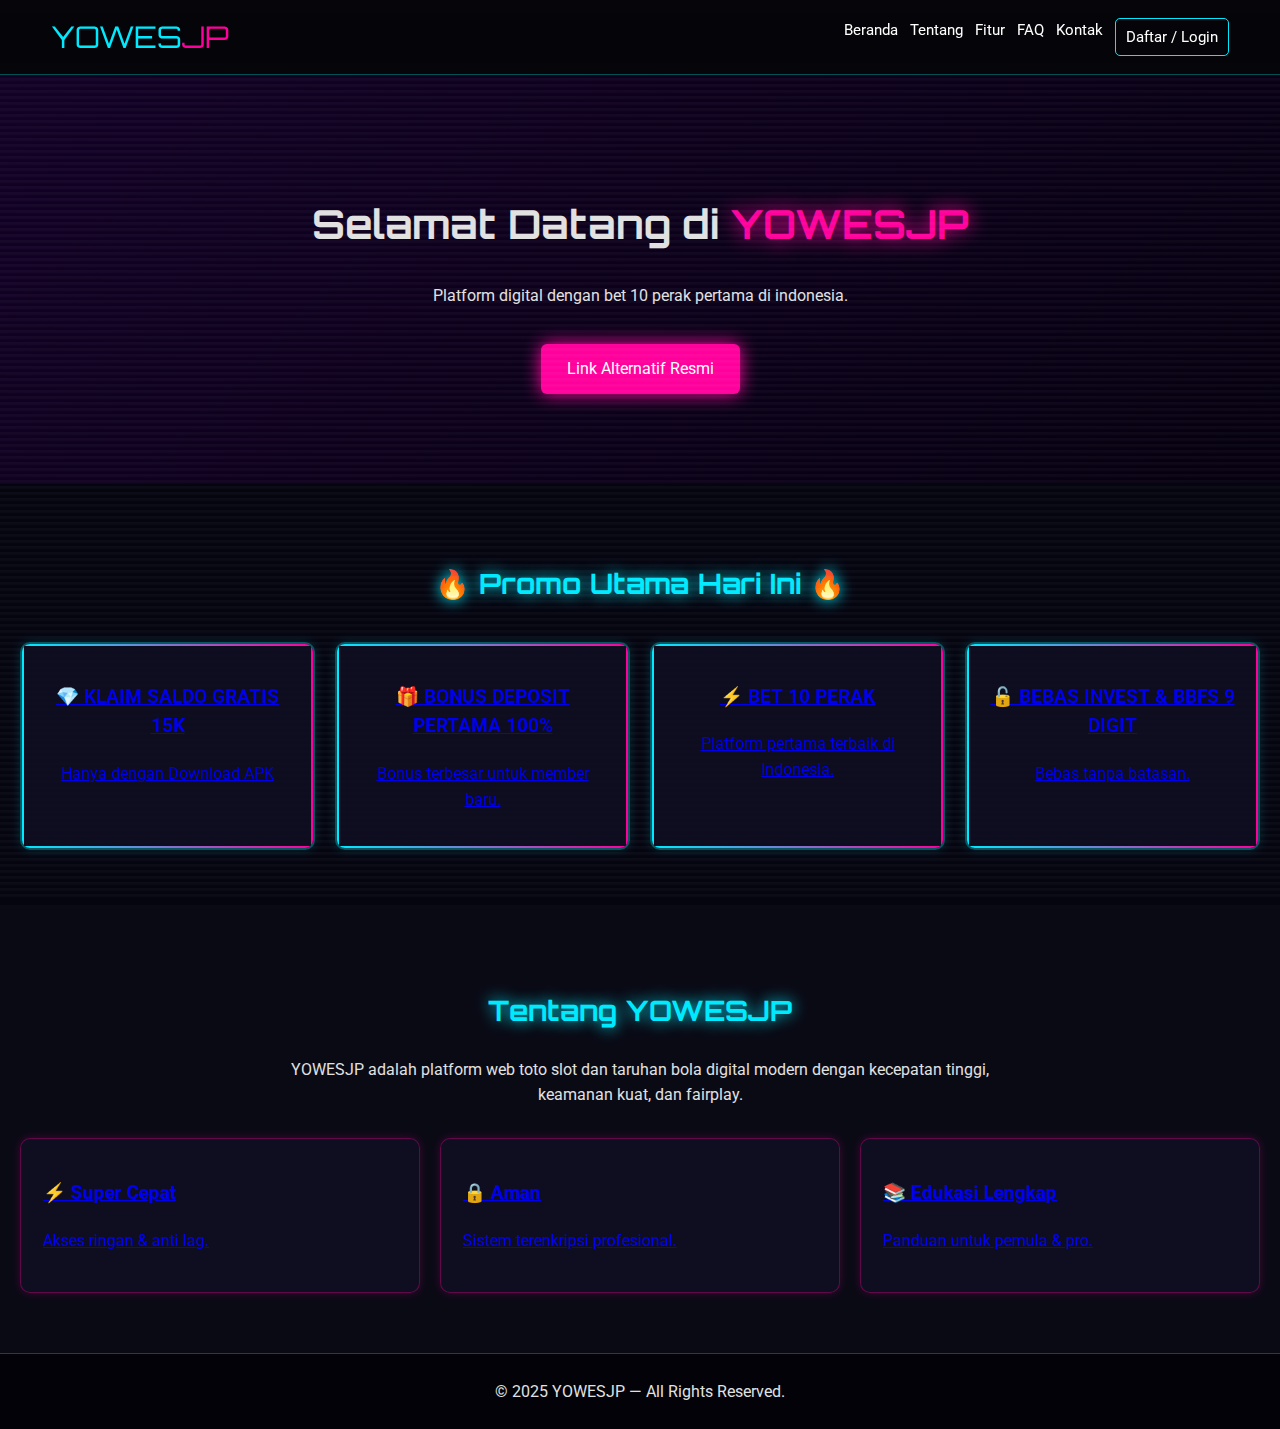
<file: index.html>
<!DOCTYPE html>
<html lang="id">
<head>
    <meta charset="UTF-8">
    <meta name="viewport" content="width=device-width, initial-scale=1.0">
    <title>YOWESJP – Platform Toto 4D macau 5DMacau HK SDY pools HK SDY lotto Parlay Bola dan Bisa Bet 10 perak - Slot tergacor dan terbaik di indonesia</title>

<style>
/* FONT */
@import url('https://fonts.googleapis.com/css2?family=Orbitron:wght@400;600;800&family=Roboto:wght@300;400;600&display=swap');

/* COLOR */
:root {
    --cyan: #00eaff;
    --pink: #ff009d;
    --purple: #6a00ff;
    --dark: #050510;
    --dark2: #0a0a15;
    --card: rgba(15, 15, 35, 0.8);
}

/* BASE */
body {
    margin: 0;
    background: var(--dark2);
    color: #e1e1e1;
    font-family: 'Roboto', sans-serif;
    overflow-x: hidden;
    line-height: 1.6;
}

/* SCANLINE BACKGROUND */
body::before {
    content: "";
    position: fixed;
    inset: 0;
    background: repeating-linear-gradient(
        rgba(255,255,255,0.03) 0px,
        rgba(255,255,255,0.03) 2px,
        transparent 4px,
        transparent 6px
    );
    pointer-events: none;
    animation: scan 7s linear infinite;
}
@keyframes scan {
    0% { transform: translateY(-100%); }
    100% { transform: translateY(100%); }
}

/* HEADER */
header {
    border-bottom: 1px solid rgba(0,255,255,0.3);
    background: rgba(0,0,0,0.6);
    backdrop-filter: blur(10px);
    padding: 13px 0;
    position: sticky;
    top: 0;
    z-index: 20;
}

.container {
    width: 92%;
    margin: auto;
    display: flex;
    align-items: center;
    justify-content: space-between;
}

.logo {
    font-family: 'Orbitron', sans-serif;
    font-size: 30px;
    color: var(--cyan);
    animation: pulseLogo 2s infinite;
    flex-shrink: 0;
}
.logo span { color: var(--pink); }

@keyframes pulseLogo {
    0%,100% { text-shadow: 0 0 10px var(--cyan); }
    50% { text-shadow: 0 0 25px var(--pink); }
}

nav {
    display: flex;
    flex-wrap: wrap;
    gap: 12px;
    justify-content: flex-end;
}

nav a {
    color: #fff;
    text-decoration: none;
    font-size: 15px;
    transition: .2s;
}
nav a:hover {
    color: var(--pink);
    text-shadow: 0 0 6px var(--pink);
}

/* BUTTON */
.join-btn {
    border: 1px solid var(--cyan);
    padding: 6px 10px;
    border-radius: 5px;
}

/* HERO */
.hero {
    text-align: center;
    padding: 90px 20px;
    background: linear-gradient(135deg, #130026, #060010);
}

.hero h1 {
    font-size: 40px;
    font-family: 'Orbitron', sans-serif;
}
.hero h1 span {
    color: var(--pink);
    animation: glitch 1.8s infinite;
    text-shadow: 0 0 20px var(--pink);
}

/* GLITCH TEXT */
@keyframes glitch {
    0% { text-shadow: 2px 0 red, -2px 0 cyan; }
    25% { text-shadow: -4px 0 cyan, 2px 0 purple; }
    50% { text-shadow: 3px 0 pink, -3px 0 cyan; }
    75% { text-shadow: -2px 0 purple, 3px 0 pink; }
    100% { text-shadow: 2px 0 cyan, -2px 0 red; }
}

.cta-btn {
    display: inline-block;
    margin-top: 20px;
    padding: 12px 26px;
    color: white;
    background: var(--pink);
    border-radius: 6px;
    text-decoration: none;
    font-size: 16px;
    box-shadow: 0 0 18px var(--pink);
    animation: pulseBtn 2s infinite;
}

@keyframes pulseBtn {
    0%,100% { box-shadow: 0 0 15px var(--pink); }
    50% { box-shadow: 0 0 30px var(--pink); }
}

/* PROMO SECTION */
.promo-section {
    padding: 55px 20px;
    background: var(--dark);
}

.glow-title {
    text-align: center;
    font-size: 28px;
    font-family: 'Orbitron', sans-serif;
    color: var(--cyan);
    text-shadow: 0 0 15px var(--cyan);
    animation: neonTitle 3s infinite;
}

@keyframes neonTitle {
    0%,100% { opacity: 1; }
    50% { opacity: .65; }
}

/* PROMO CARD GRID */
.promo-grid {
    display: grid;
    grid-template-columns: repeat(auto-fit,minmax(230px,1fr));
    gap: 20px;
    margin-top: 35px;
}

.promo-card {
    background: var(--card);
    padding: 20px;
    border-radius: 10px;
    text-align: center;
    border: 2px solid rgba(0,255,255,0.3);
    box-shadow: 0 0 12px rgba(0,255,255,0.15);
    position: relative;
    overflow: hidden;
    transition: .25s;
}

.promo-card:hover {
    transform: scale(1.04);
    box-shadow: 0 0 22px var(--cyan);
}

/* Animated border */
.promo-card::before {
    content: "";
    position: absolute;
    inset: 0;
    border: 2px solid transparent;
    border-image: linear-gradient(90deg, var(--cyan), var(--pink)) 1;
    animation: borderAnim 4s linear infinite;
}

@keyframes borderAnim {
    0% { border-image-source: linear-gradient(90deg, var(--cyan), var(--pink)); }
    50% { border-image-source: linear-gradient(90deg, var(--pink), var(--cyan)); }
    100% { border-image-source: linear-gradient(90deg, var(--cyan), var(--pink)); }
}

/* CONTENT SECTION */
.section {
    padding: 60px 20px;
}

.grid-3 {
    display: grid;
    grid-template-columns: repeat(auto-fit,minmax(240px,1fr));
    gap: 20px;
    margin-top: 30px;
}

.card {
    background: var(--card);
    padding: 22px;
    border-radius: 10px;
    border: 1px solid rgba(255,0,157,0.35);
    box-shadow: 0 0 10px rgba(255,0,157,0.2);
    transition: .3s;
}

.card:hover {
    transform: translateY(-4px);
    box-shadow: 0 0 20px var(--pink);
}

/* FOOTER */
footer {
    background: #020208;
    padding: 25px;
    text-align: center;
    border-top: 1px solid rgba(0,255,255,0.3);
}

/* POPUP KLAIM 15K */
.popup {
    position: fixed;
    inset: 0;
    background: rgba(0,0,0,0.75);
    display: none;
    justify-content: center;
    align-items: center;
    z-index: 9999;
}

.popup-content {
    background: linear-gradient(145deg, #0a0018, #150031);
    padding: 25px;
    border-radius: 12px;
    width: 85%;
    max-width: 380px;
    text-align: center;
    border: 2px solid var(--pink);
    box-shadow: 0 0 25px var(--pink);
    animation: popupFade 0.5s ease-out;
}

.popup-content h2 {
    font-family: 'Orbitron', sans-serif;
    font-size: 22px;
    color: var(--cyan);
    text-shadow: 0 0 12px var(--cyan);
}

.popup-content p {
    color: #ddd;
    margin-top: 10px;
}

.popup-btn {
    display: inline-block;
    margin-top: 18px;
    padding: 10px 20px;
    background: var(--pink);
    color: white;
    text-decoration: none;
    border-radius: 6px;
    box-shadow: 0 0 15px var(--pink);
    transition: .2s;
}

.popup-btn:hover {
    box-shadow: 0 0 25px var(--pink);
}

.popup-close {
    margin-top: 15px;
    display: inline-block;
    cursor: pointer;
    font-size: 22px;
    color: var(--cyan);
    text-shadow: 0 0 10px var(--cyan);
}

@keyframes popupFade {
    from { transform: scale(.6); opacity: 0; }
    to { transform: scale(1); opacity: 1; }
}


/* MOBILE RESPONSIVE */
@media (max-width: 480px) {
    .logo { font-size: 22px; }
    nav { display: none; }
    .hero h1 { font-size: 32px; }
    .cta-btn { font-size: 15px; padding: 10px 22px; }
}

@media (max-width: 768px) {
    nav { gap: 10px; }
    .hero h1 { font-size: 36px; }
    .grid-3, .promo-grid {
        grid-template-columns: 1fr;
    }
}
</style>

</head>

<body>

<header>
    <div class="container">
        <div class="logo">YOWES<span>JP</span></div>

        <nav>
            <a href="https://tahu.yowesjp.io/register?referral=yowesvip">Beranda</a>
            <a href="https://tahu.yowesjp.io/register?referral=yowesvip">Tentang</a>
            <a href="https://tahu.yowesjp.io/register?referral=yowesvip">Fitur</a>
            <a href="https://tahu.yowesjp.io/register?referral=yowesvip">FAQ</a>
            <a href="https://tahu.yowesjp.io/register?referral=yowesvip">Kontak</a>
            <a href="https://tahu.yowesjp.io/register?referral=yowesvip" class="join-btn">Daftar / Login</a>
        </nav>
    </div>
</header>

<section class="hero">
    <h1>Selamat Datang di <span>YOWESJP</span></h1>
    <p>Platform digital dengan bet 10 perak pertama di indonesia.</p>
    <a href="https://tahu.yowesjp.io/register?referral=yowesvip" class="cta-btn">Link Alternatif Resmi</a>
</section>

<section class="promo-section">
    <h2 class="glow-title">🔥 Promo Utama Hari Ini 🔥</h2>

    <div class="promo-grid">
        <a href="https://tahu.yowesjp.io/register?referral=yowesvip" class="promo-card">
            <h3>💎 KLAIM SALDO GRATIS 15K</h3>
            <p>Hanya dengan Download APK</p>
        </a>

        <a href="https://tahu.yowesjp.io/register?referral=yowesvip" class="promo-card">
            <h3>🎁 BONUS DEPOSIT PERTAMA 100%</h3>
            <p>Bonus terbesar untuk member baru.</p>
        </a>

        <a href="https://tahu.yowesjp.io/register?referral=yowesvip" class="promo-card">
            <h3>⚡ BET 10 PERAK</h3>
            <p>Platform pertama terbaik di Indonesia.</p>
        </a>

        <a href="https://tahu.yowesjp.io/register?referral=yowesvip" class="promo-card">
            <h3>🔓 BEBAS INVEST & BBFS 9 DIGIT</h3>
            <p>Bebas tanpa batasan.</p>
        </a>
    </div>
</section>

<section class="section">
    <h2 class="glow-title">Tentang YOWESJP</h2>
    <p style="text-align:center; max-width:700px; margin:auto;">
        YOWESJP adalah platform web toto slot dan taruhan bola digital modern dengan kecepatan tinggi, keamanan kuat,
        dan fairplay.
    </p>

    <div class="grid-3">
        <a href="https://tahu.yowesjp.io/register?referral=yowesvip" class="card">
            <h3>⚡ Super Cepat</h3><p>Akses ringan & anti lag.</p>
        </a>

        <a href="https://tahu.yowesjp.io/register?referral=yowesvip" class="card">
            <h3>🔒 Aman</h3><p>Sistem terenkripsi profesional.</p>
        </a>

        <a href="https://tahu.yowesjp.io/register?referral=yowesvip" class="card">
            <h3>📚 Edukasi Lengkap</h3><p>Panduan untuk pemula & pro.</p>
        </a>
    </div>
</section>

<footer>
    © 2025 YOWESJP — All Rights Reserved.
</footer>

<!-- POPUP -->
<div id="popup-saldo" class="popup">
    <div class="popup-content">
        <h2>💎 KLAIM SALDO GRATIS 15K</h2>
        <p>Bonus spesial! Klaim saldo gratis hanya dengan daftar sekarang.</p>

        <a href="https://tahu.yowesjp.io/register?referral=yowesvip" class="popup-btn">
            Klaim Sekarang
        </a>

        <span class="popup-close" onclick="closePopup()">✖</span>
    </div>
</div>

<script>
// POPUP OTOMATIS MUNCUL SETELAH 3 DETIK
setTimeout(() => {
    document.getElementById("popup-saldo").style.display = "flex";
}, 3000);

// TUTUP POPUP
function closePopup() {
    document.getElementById("popup-saldo").style.display = "none";
}
</script>

</body>
</html>
</file>
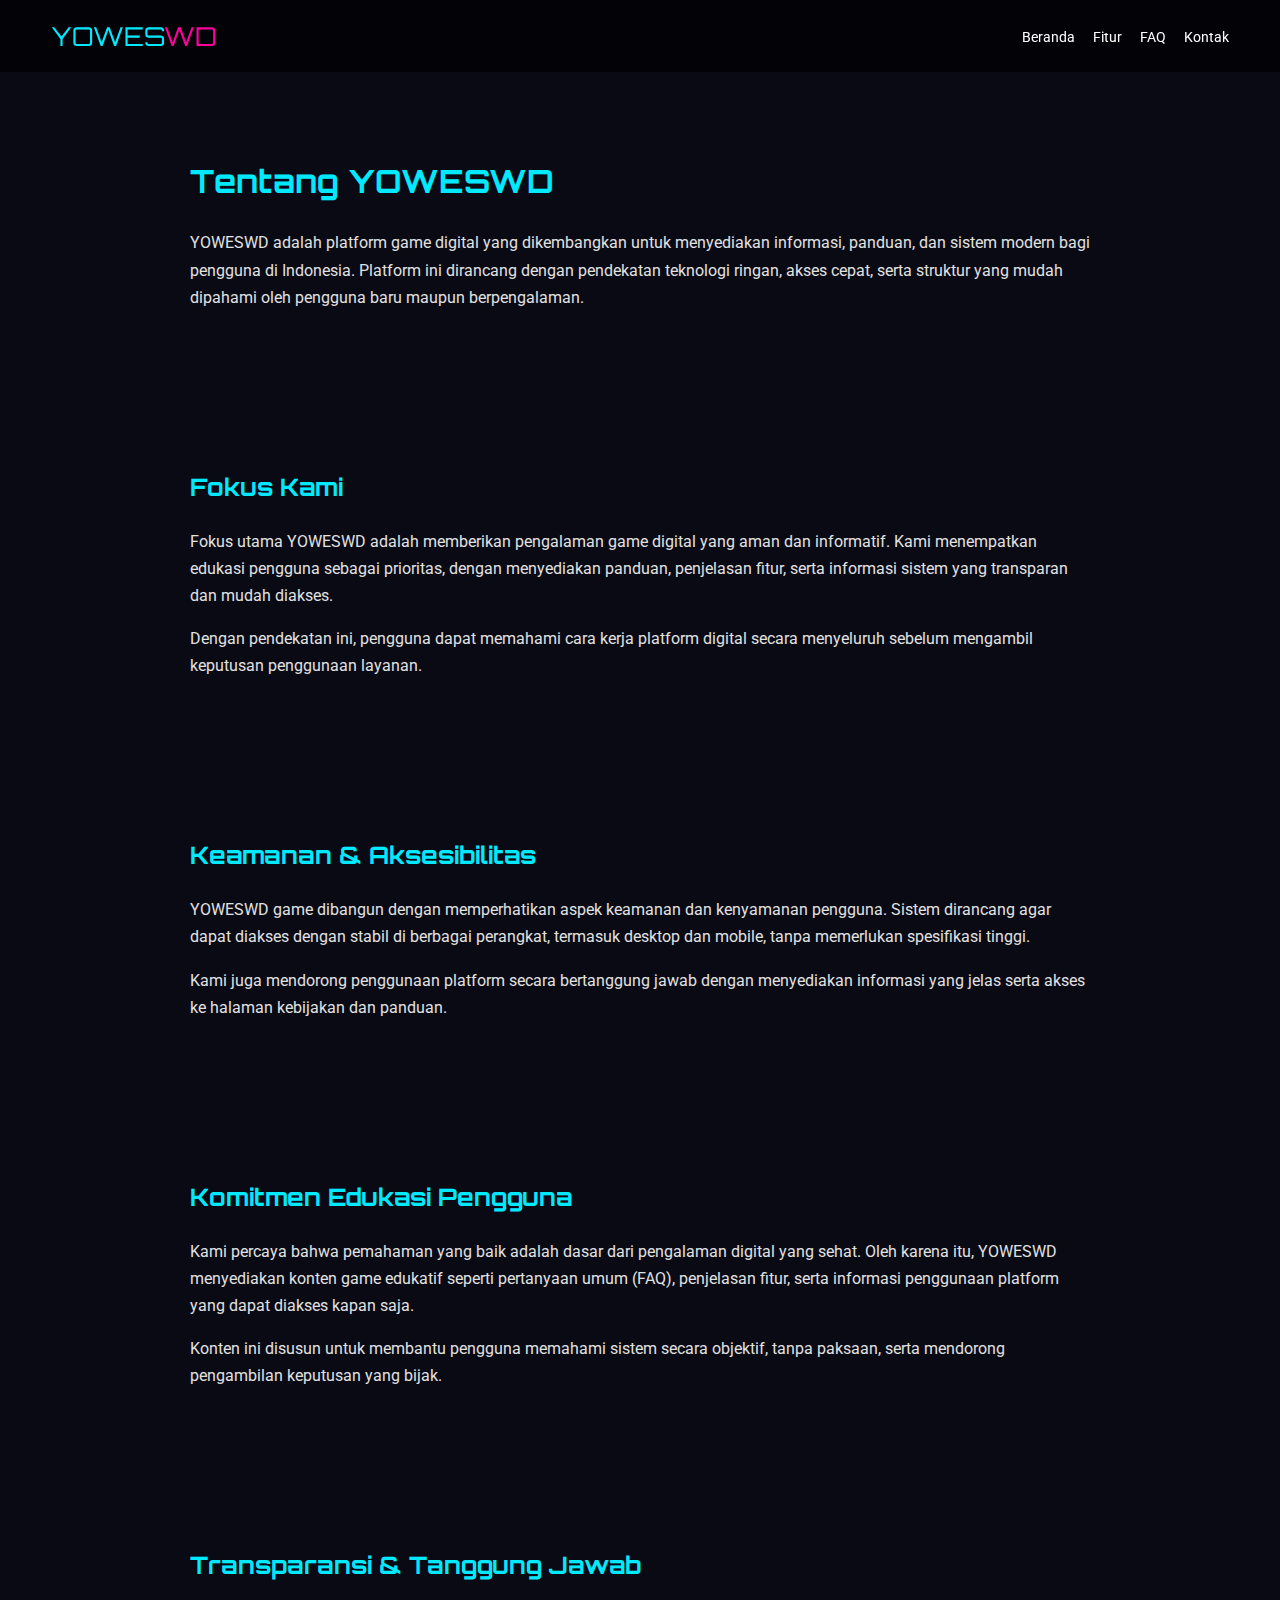
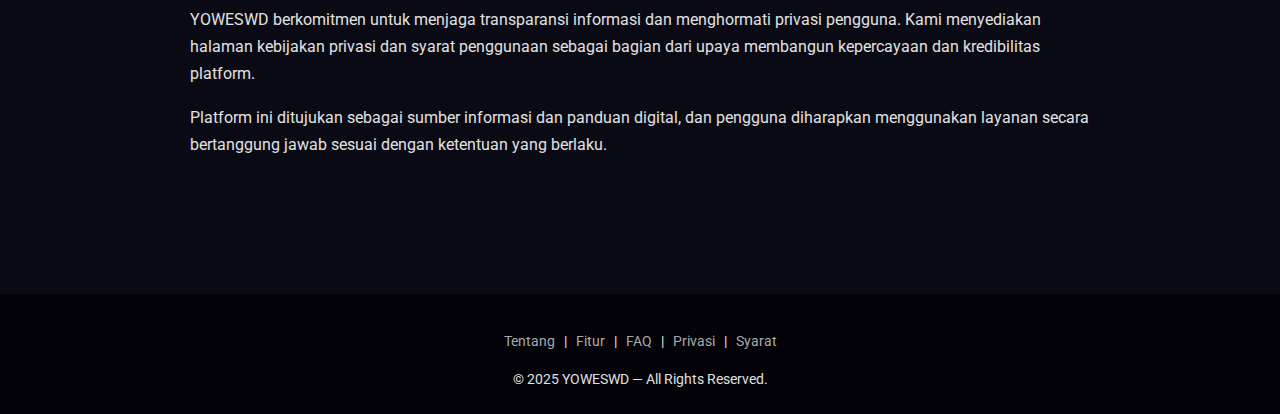
<file: about.html>
<!DOCTYPE html>
<html lang="id">
<head>
    <meta charset="UTF-8">
    <meta name="viewport" content="width=device-width, initial-scale=1.0">

    <!-- ===== SEO ===== -->
    <title>Tentang YOWESJP | Platform game Digital & Edukasi Pengguna Indonesia</title>
    <meta name="description" content="Pelajari tentang YOWESWD, platform digital yang menyediakan informasi, panduan, dan sistem modern untuk pengguna Indonesia dengan fokus keamanan dan edukasi." />
    <meta name="robots" content="index, follow" />
    <link rel="canonical" href="https://yowesjp-vip.github.io/Education/about.html" />

    <!-- ===== GOOGLE ANALYTICS GA4 ===== -->
    <script async src="https://www.googletagmanager.com/gtag/js?id=G-0XXLGW6DX5"></script>
    <script>
      window.dataLayer = window.dataLayer || [];
      function gtag(){dataLayer.push(arguments);}
      gtag('js', new Date());
      gtag('config', 'G-0XXLGW6DX5');
    </script>

    <!-- ===== FONT ===== -->
    <link href="https://fonts.googleapis.com/css2?family=Orbitron:wght@400;600;800&family=Roboto:wght@300;400;600&display=swap" rel="stylesheet">

    <style>
        body{
            margin:0;
            background:#0a0a15;
            color:#e1e1e1;
            font-family:'Roboto',sans-serif;
            line-height:1.7;
        }
        header{
            background:rgba(0,0,0,.65);
            padding:14px 0;
            position:sticky;
            top:0;
        }
        .container{
            width:92%;
            margin:auto;
            display:flex;
            justify-content:space-between;
            align-items:center;
        }
        .logo{
            font-family:'Orbitron',sans-serif;
            font-size:26px;
            color:#00eaff;
        }
        .logo span{color:#ff009d}
        nav a{
            color:#fff;
            text-decoration:none;
            margin-left:14px;
            font-size:14px;
        }
        nav a:hover{color:#ff009d}
        .section{
            padding:60px 20px;
            max-width:900px;
            margin:auto;
        }
        h1,h2{
            font-family:'Orbitron',sans-serif;
            color:#00eaff;
        }
        footer{
            background:#020208;
            padding:22px;
            text-align:center;
            font-size:14px;
            margin-top:60px;
        }
        footer a{color:#aaa;text-decoration:none;margin:0 6px}
        footer a:hover{color:#ff009d}
    </style>
</head>

<body>

<header>
    <div class="container">
        <div class="logo">YOWES<span>WD</span></div>
        <nav>
            <a href="index.html">Beranda</a>
            <a href="features.html">Fitur</a>
            <a href="faq.html">FAQ</a>
            <a href="contact.html">Kontak</a>
        </nav>
    </div>
</header>

<main>

<section class="section">
    <h1>Tentang YOWESWD </h1>
    <p>
        YOWESWD adalah platform game digital yang dikembangkan untuk menyediakan informasi,
        panduan, dan sistem modern bagi pengguna di Indonesia. Platform ini dirancang
        dengan pendekatan teknologi ringan, akses cepat, serta struktur yang mudah
        dipahami oleh pengguna baru maupun berpengalaman.
    </p>
</section>

<section class="section">
    <h2>Fokus Kami</h2>
    <p>
        Fokus utama YOWESWD adalah memberikan pengalaman game digital yang aman dan informatif.
        Kami menempatkan edukasi pengguna sebagai prioritas, dengan menyediakan panduan,
        penjelasan fitur, serta informasi sistem yang transparan dan mudah diakses.
    </p>
    <p>
        Dengan pendekatan ini, pengguna dapat memahami cara kerja platform digital
        secara menyeluruh sebelum mengambil keputusan penggunaan layanan.
    </p>
</section>

<section class="section">
    <h2>Keamanan & Aksesibilitas</h2>
    <p>
        YOWESWD game dibangun dengan memperhatikan aspek keamanan dan kenyamanan pengguna.
        Sistem dirancang agar dapat diakses dengan stabil di berbagai perangkat,
        termasuk desktop dan mobile, tanpa memerlukan spesifikasi tinggi.
    </p>
    <p>
        Kami juga mendorong penggunaan platform secara bertanggung jawab dengan
        menyediakan informasi yang jelas serta akses ke halaman kebijakan dan panduan.
    </p>
</section>

<section class="section">
    <h2>Komitmen Edukasi Pengguna</h2>
    <p>
        Kami percaya bahwa pemahaman yang baik adalah dasar dari pengalaman digital
        yang sehat. Oleh karena itu, YOWESWD menyediakan konten game edukatif seperti
        pertanyaan umum (FAQ), penjelasan fitur, serta informasi penggunaan platform
        yang dapat diakses kapan saja.
    </p>
    <p>
        Konten ini disusun untuk membantu pengguna memahami sistem secara objektif,
        tanpa paksaan, serta mendorong pengambilan keputusan yang bijak.
    </p>
</section>

<section class="section">
    <h2>Transparansi & Tanggung Jawab</h2>
    <p>
        YOWESWD berkomitmen untuk menjaga transparansi informasi dan menghormati privasi
        pengguna. Kami menyediakan halaman kebijakan privasi dan syarat penggunaan
        sebagai bagian dari upaya membangun kepercayaan dan kredibilitas platform.
    </p>
    <p>
        Platform ini ditujukan sebagai sumber informasi dan panduan digital,
        dan pengguna diharapkan menggunakan layanan secara bertanggung jawab
        sesuai dengan ketentuan yang berlaku.
    </p>
</section>

</main>

<footer>
    <p>
        <a href="about.html">Tentang</a> |
        <a href="features.html">Fitur</a> |
        <a href="faq.html">FAQ</a> |
        <a href="privacy.html">Privasi</a> |
        <a href="terms.html">Syarat</a>
    </p>
    © 2025 YOWESWD — All Rights Reserved.
</footer>

</body>
</html>
</file>
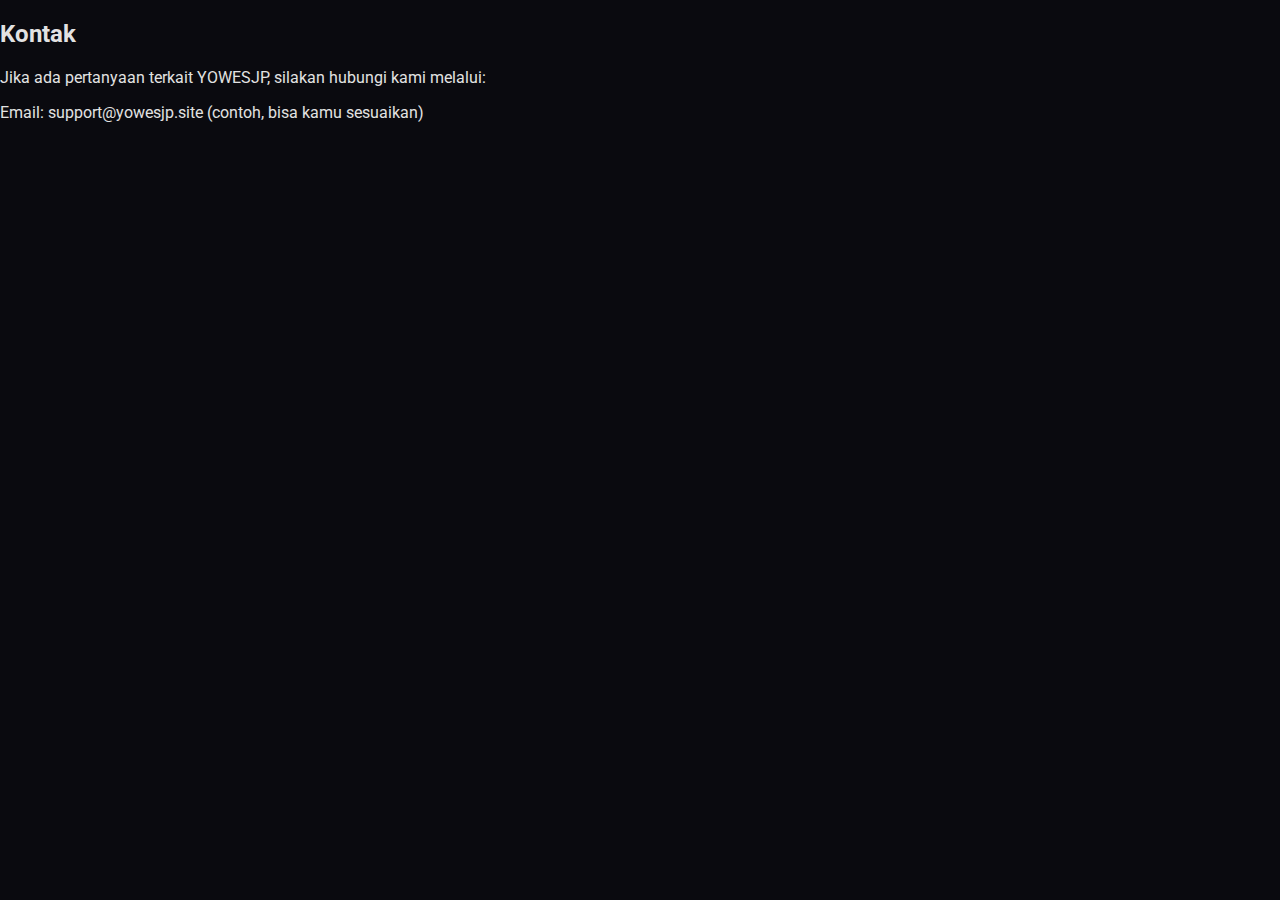
<file: contact.html>
<!DOCTYPE html>
<html lang="id">
<head>
    <meta charset="UTF-8">
    <meta name="viewport" content="width=device-width, initial-scale=1.0">
    <title>Kontak</title>
    <link rel="stylesheet" href="style.css">
</head>
<body>
    <div class="content">
        <h2>Kontak</h2>
        <p>Jika ada pertanyaan terkait YOWESJP, silakan hubungi kami melalui:</p>
        <p>Email: support@yowesjp.site (contoh, bisa kamu sesuaikan)</p>
    </div>
</body>
</html>
</file>
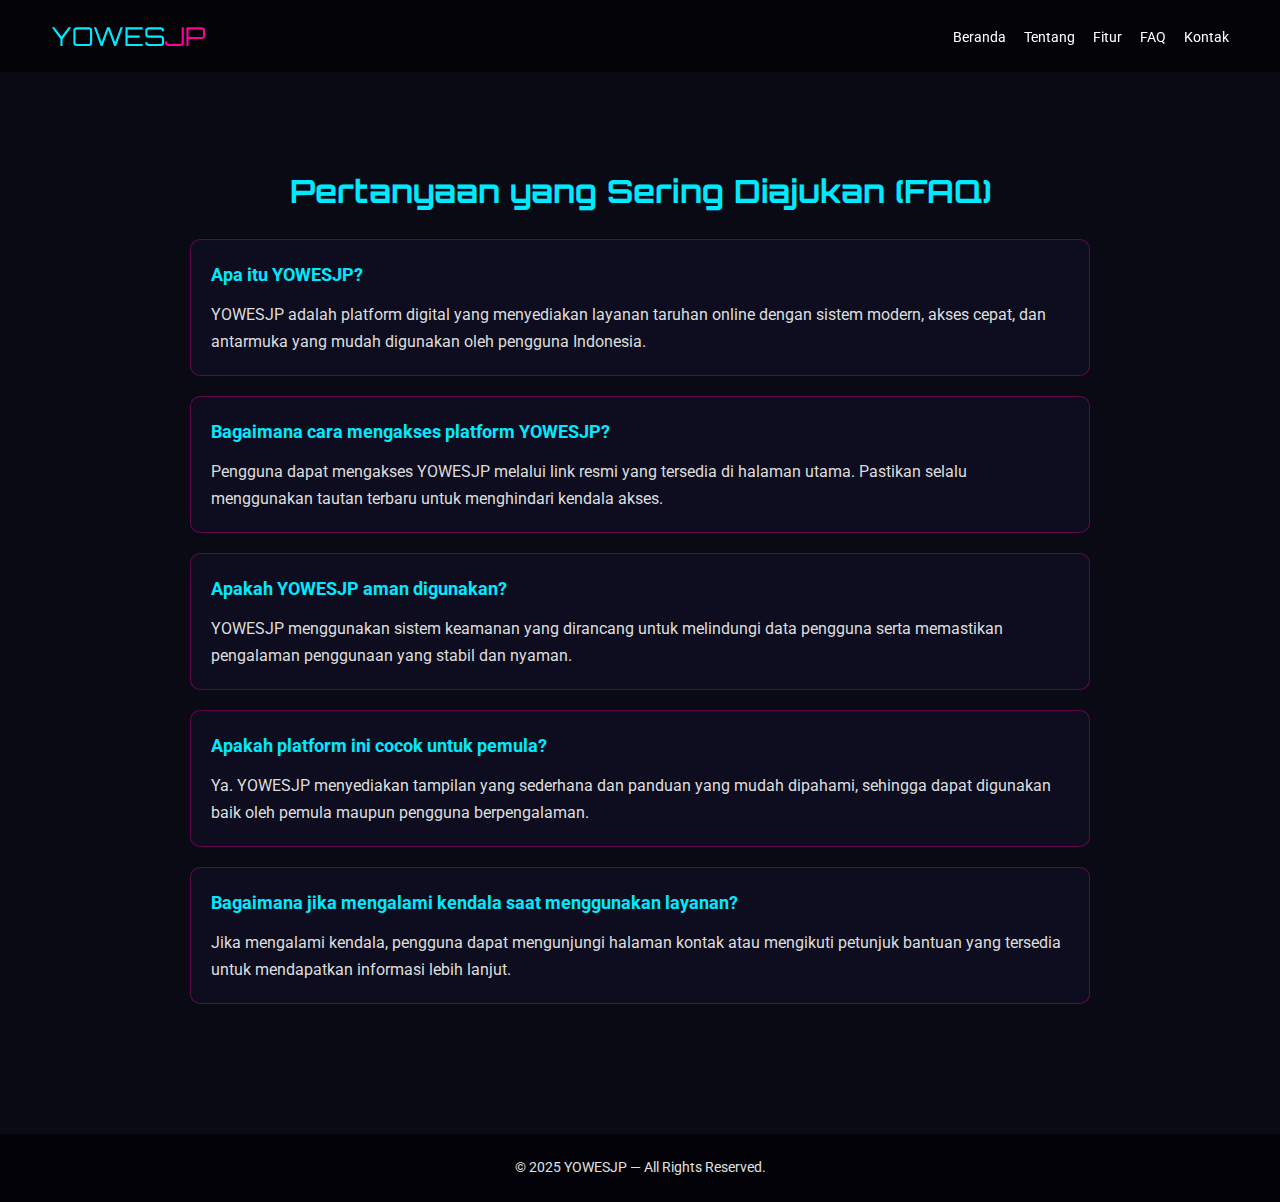
<file: faq.html>
<!DOCTYPE html>
<html lang="id">
<head>
    <meta charset="UTF-8">
    <meta name="viewport" content="width=device-width, initial-scale=1.0">

    <!-- SEO -->
    <title>FAQ YOWESJP – Pertanyaan yang Sering Diajukan</title>
    <meta name="description" content="Temukan jawaban atas pertanyaan yang sering diajukan tentang YOWESJP, mulai dari akses platform, keamanan, hingga panduan penggunaan." />
    <meta name="robots" content="index, follow" />
    <link rel="canonical" href="https://yowesjp-vip.github.io/Education/faq.html" />

    <!-- FONT -->
    <link href="https://fonts.googleapis.com/css2?family=Orbitron:wght@400;600;800&family=Roboto:wght@300;400;600&display=swap" rel="stylesheet">

<style>
:root {
    --cyan:#00eaff;--pink:#ff009d;--dark:#050510;--dark2:#0a0a15;
}
body{
    margin:0;
    background:var(--dark2);
    color:#e1e1e1;
    font-family:Roboto,sans-serif;
    line-height:1.7;
}
header{
    background:rgba(0,0,0,.6);
    padding:14px 0;
    position:sticky;
    top:0;
}
.container{
    width:92%;
    margin:auto;
    display:flex;
    justify-content:space-between;
    align-items:center;
}
.logo{
    font-family:Orbitron;
    font-size:26px;
    color:var(--cyan);
}
.logo span{color:var(--pink)}
nav a{
    color:#fff;
    text-decoration:none;
    margin-left:14px;
    font-size:14px;
}
.section{
    padding:70px 20px;
    max-width:900px;
    margin:auto;
}
.section h1{
    font-family:Orbitron;
    color:var(--cyan);
    text-align:center;
}
.faq-item{
    background:#0d0d1f;
    border:1px solid rgba(255,0,157,.35);
    border-radius:10px;
    padding:20px;
    margin-top:20px;
}
.faq-item h2{
    font-size:18px;
    color:var(--cyan);
    margin:0 0 10px;
}
.faq-item p{
    margin:0;
    color:#ddd;
}
footer{
    background:#020208;
    padding:22px;
    text-align:center;
    font-size:14px;
    margin-top:60px;
}
</style>
</head>

<body>

<header>
    <div class="container">
        <div class="logo">YOWES<span>JP</span></div>
        <nav>
            <a href="index.html">Beranda</a>
            <a href="about.html">Tentang</a>
            <a href="features.html">Fitur</a>
            <a href="faq.html">FAQ</a>
            <a href="contact.html">Kontak</a>
        </nav>
    </div>
</header>

<section class="section">
    <h1>Pertanyaan yang Sering Diajukan (FAQ)</h1>

    <div class="faq-item">
        <h2>Apa itu YOWESJP?</h2>
        <p>
            YOWESJP adalah platform digital yang menyediakan layanan taruhan online dengan sistem modern,
            akses cepat, dan antarmuka yang mudah digunakan oleh pengguna Indonesia.
        </p>
    </div>

    <div class="faq-item">
        <h2>Bagaimana cara mengakses platform YOWESJP?</h2>
        <p>
            Pengguna dapat mengakses YOWESJP melalui link resmi yang tersedia di halaman utama.
            Pastikan selalu menggunakan tautan terbaru untuk menghindari kendala akses.
        </p>
    </div>

    <div class="faq-item">
        <h2>Apakah YOWESJP aman digunakan?</h2>
        <p>
            YOWESJP menggunakan sistem keamanan yang dirancang untuk melindungi data pengguna
            serta memastikan pengalaman penggunaan yang stabil dan nyaman.
        </p>
    </div>

    <div class="faq-item">
        <h2>Apakah platform ini cocok untuk pemula?</h2>
        <p>
            Ya. YOWESJP menyediakan tampilan yang sederhana dan panduan yang mudah dipahami,
            sehingga dapat digunakan baik oleh pemula maupun pengguna berpengalaman.
        </p>
    </div>

    <div class="faq-item">
        <h2>Bagaimana jika mengalami kendala saat menggunakan layanan?</h2>
        <p>
            Jika mengalami kendala, pengguna dapat mengunjungi halaman kontak atau mengikuti
            petunjuk bantuan yang tersedia untuk mendapatkan informasi lebih lanjut.
        </p>
    </div>
</section>

<footer>
    © 2025 YOWESJP — All Rights Reserved.
</footer>

</body>
</html>
</file>
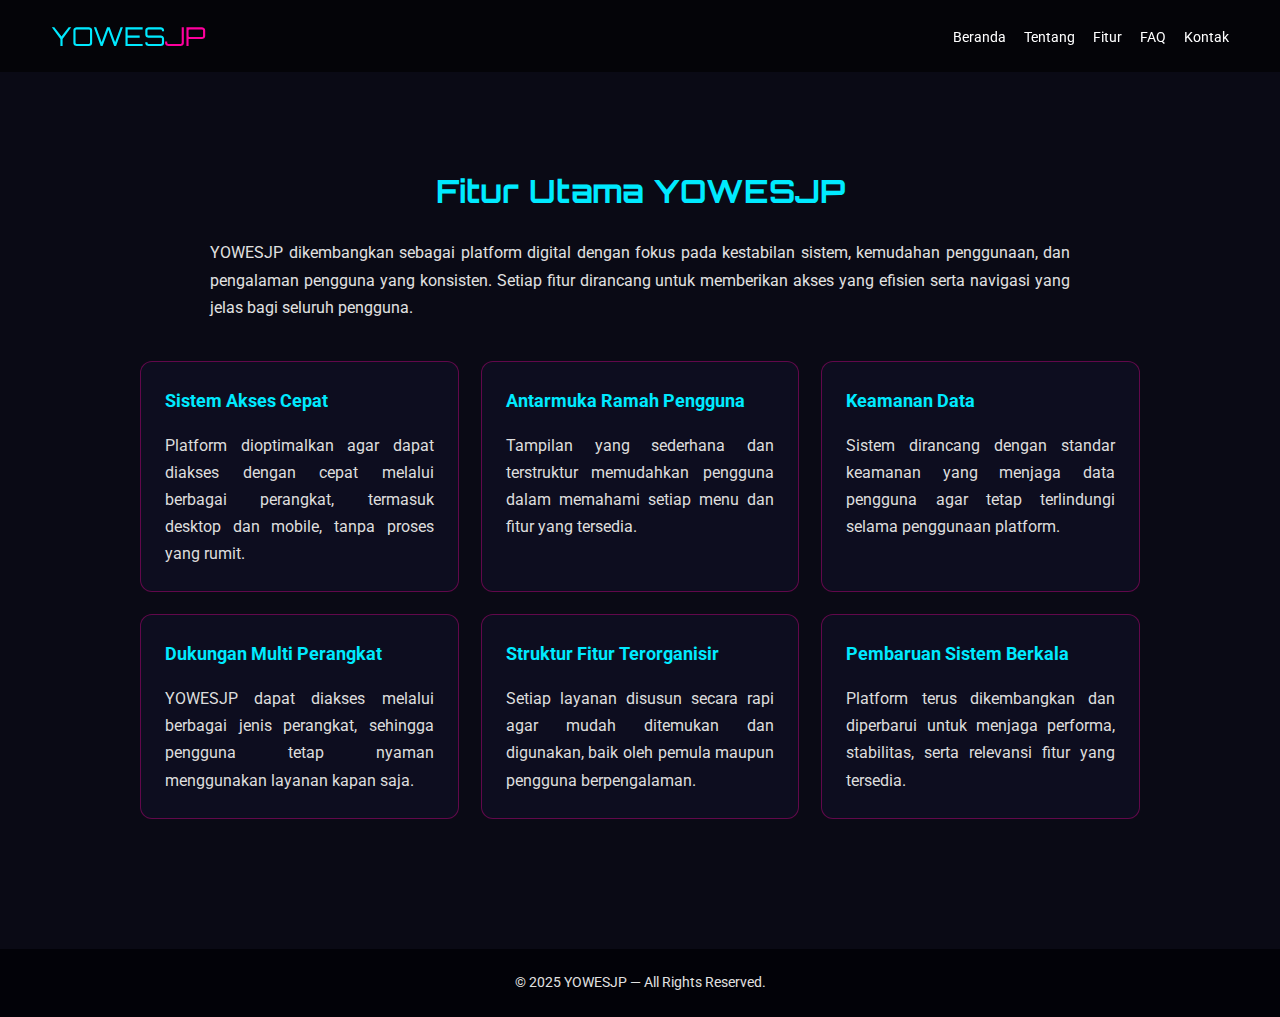
<file: features.html>
<!DOCTYPE html>
<html lang="id">
<head>
    <meta charset="UTF-8">
    <meta name="viewport" content="width=device-width, initial-scale=1.0">

    <!-- SEO -->
    <title>Fitur YOWESJP – Sistem Modern & Akses Mudah</title>
    <meta name="description" content="Kenali fitur utama YOWESJP, platform taruhan digital dengan sistem modern, akses cepat, keamanan data, dan antarmuka ramah pengguna." />
    <meta name="robots" content="index, follow" />
    <link rel="canonical" href="https://yowesjp-vip.github.io/Education/features.html" />

    <!-- FONT -->
    <link href="https://fonts.googleapis.com/css2?family=Orbitron:wght@400;600;800&family=Roboto:wght@300;400;600&display=swap" rel="stylesheet">

<style>
:root{
    --cyan:#00eaff;--pink:#ff009d;--dark:#050510;--dark2:#0a0a15;
}
body{
    margin:0;
    background:var(--dark2);
    color:#e1e1e1;
    font-family:Roboto,sans-serif;
    line-height:1.7;
}
header{
    background:rgba(0,0,0,.6);
    padding:14px 0;
    position:sticky;
    top:0;
}
.container{
    width:92%;
    margin:auto;
    display:flex;
    justify-content:space-between;
    align-items:center;
}
.logo{
    font-family:Orbitron;
    font-size:26px;
    color:var(--cyan);
}
.logo span{color:var(--pink)}
nav a{
    color:#fff;
    text-decoration:none;
    margin-left:14px;
    font-size:14px;
}
.section{
    padding:70px 20px;
    max-width:1000px;
    margin:auto;
}
.section h1{
    font-family:Orbitron;
    color:var(--cyan);
    text-align:center;
}
.section p{
    max-width:860px;
    margin:18px auto;
    text-align:justify;
}
.feature-grid{
    display:grid;
    grid-template-columns:repeat(auto-fit,minmax(240px,1fr));
    gap:22px;
    margin-top:40px;
}
.feature-card{
    background:#0d0d1f;
    padding:24px;
    border-radius:12px;
    border:1px solid rgba(255,0,157,.35);
}
.feature-card h2{
    margin-top:0;
    font-size:18px;
    color:var(--cyan);
}
.feature-card p{
    margin:10px 0 0;
    color:#ddd;
}
footer{
    background:#020208;
    padding:22px;
    text-align:center;
    font-size:14px;
    margin-top:60px;
}
</style>
</head>

<body>

<header>
    <div class="container">
        <div class="logo">YOWES<span>JP</span></div>
        <nav>
            <a href="index.html">Beranda</a>
            <a href="about.html">Tentang</a>
            <a href="features.html">Fitur</a>
            <a href="faq.html">FAQ</a>
            <a href="contact.html">Kontak</a>
        </nav>
    </div>
</header>

<section class="section">
    <h1>Fitur Utama YOWESJP</h1>

    <p>
        YOWESJP dikembangkan sebagai platform digital dengan fokus pada kestabilan sistem,
        kemudahan penggunaan, dan pengalaman pengguna yang konsisten. Setiap fitur dirancang
        untuk memberikan akses yang efisien serta navigasi yang jelas bagi seluruh pengguna.
    </p>

    <div class="feature-grid">
        <div class="feature-card">
            <h2>Sistem Akses Cepat</h2>
            <p>
                Platform dioptimalkan agar dapat diakses dengan cepat melalui berbagai perangkat,
                termasuk desktop dan mobile, tanpa proses yang rumit.
            </p>
        </div>

        <div class="feature-card">
            <h2>Antarmuka Ramah Pengguna</h2>
            <p>
                Tampilan yang sederhana dan terstruktur memudahkan pengguna dalam memahami
                setiap menu dan fitur yang tersedia.
            </p>
        </div>

        <div class="feature-card">
            <h2>Keamanan Data</h2>
            <p>
                Sistem dirancang dengan standar keamanan yang menjaga data pengguna
                agar tetap terlindungi selama penggunaan platform.
            </p>
        </div>

        <div class="feature-card">
            <h2>Dukungan Multi Perangkat</h2>
            <p>
                YOWESJP dapat diakses melalui berbagai jenis perangkat, sehingga pengguna
                tetap nyaman menggunakan layanan kapan saja.
            </p>
        </div>

        <div class="feature-card">
            <h2>Struktur Fitur Terorganisir</h2>
            <p>
                Setiap layanan disusun secara rapi agar mudah ditemukan dan digunakan,
                baik oleh pemula maupun pengguna berpengalaman.
            </p>
        </div>

        <div class="feature-card">
            <h2>Pembaruan Sistem Berkala</h2>
            <p>
                Platform terus dikembangkan dan diperbarui untuk menjaga performa,
                stabilitas, serta relevansi fitur yang tersedia.
            </p>
        </div>
    </div>
</section>

<footer>
    © 2025 YOWESJP — All Rights Reserved.
</footer>

</body>
</html>
</file>
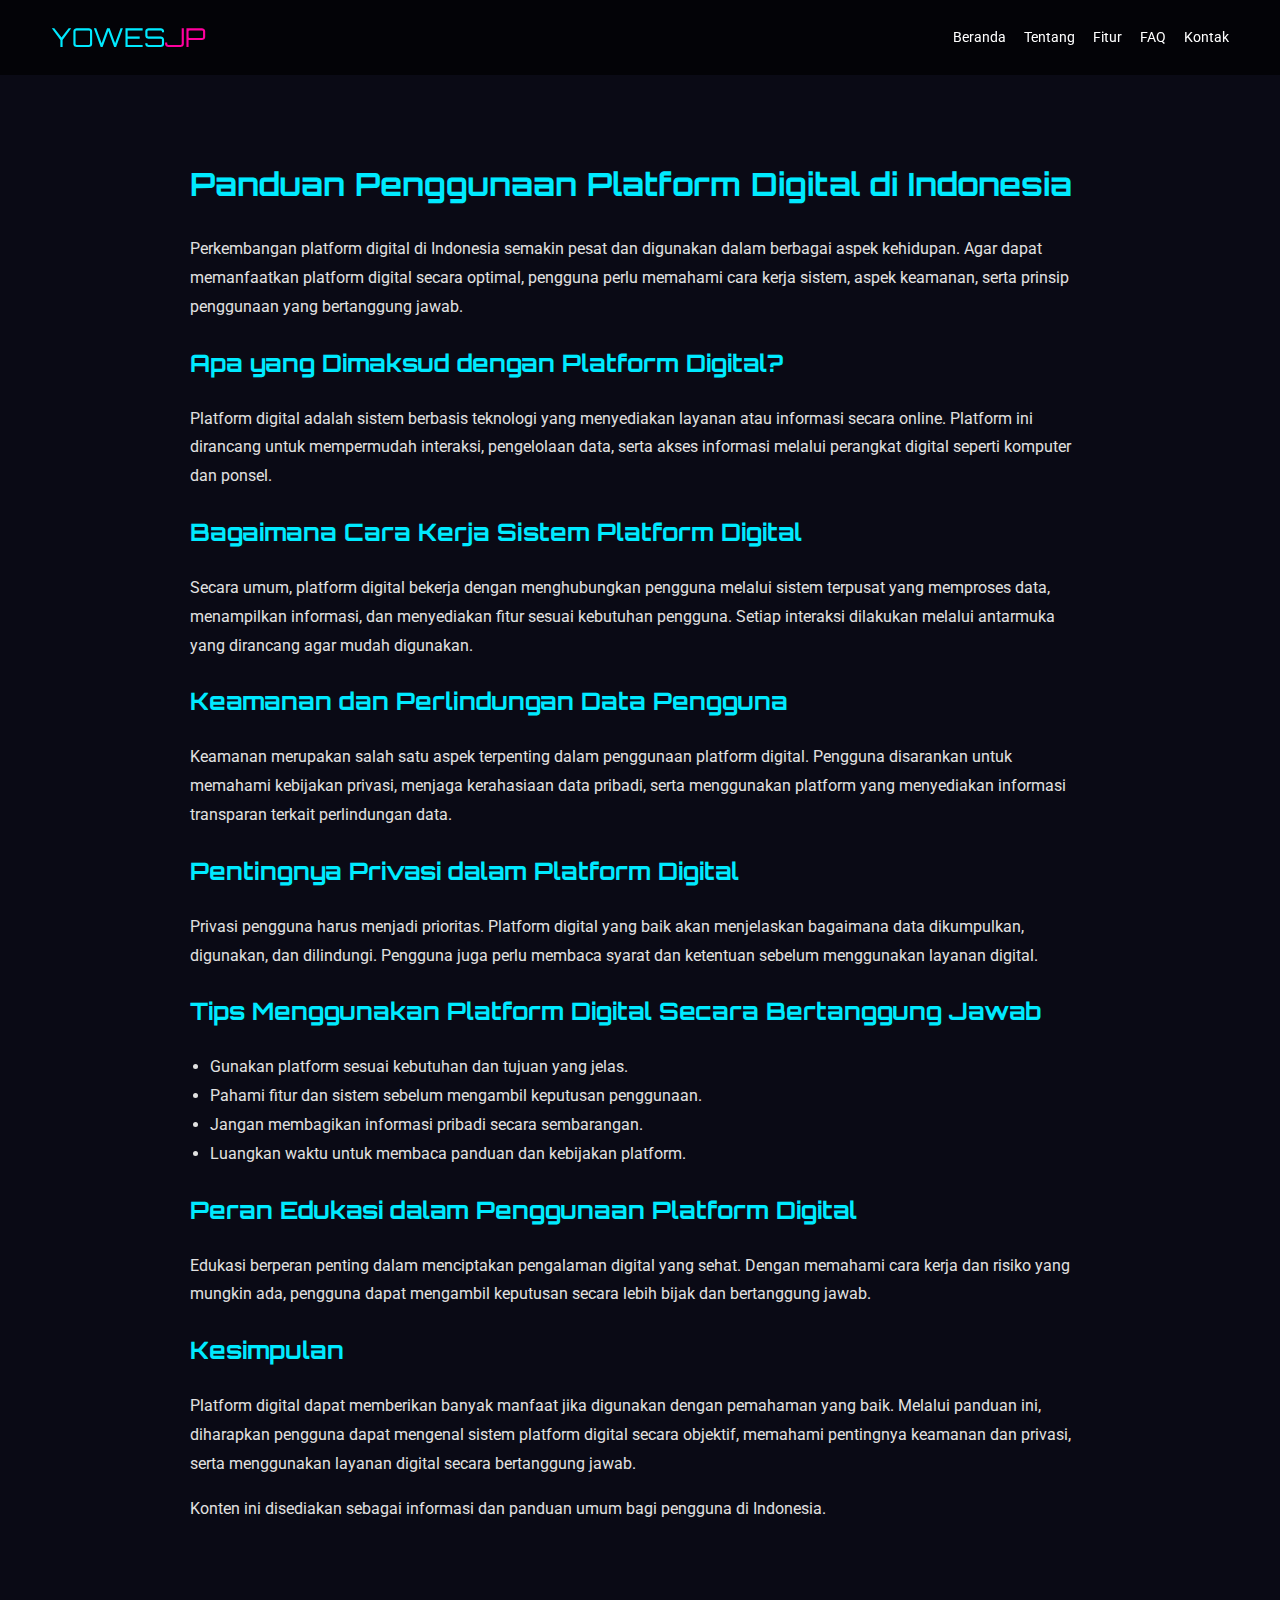
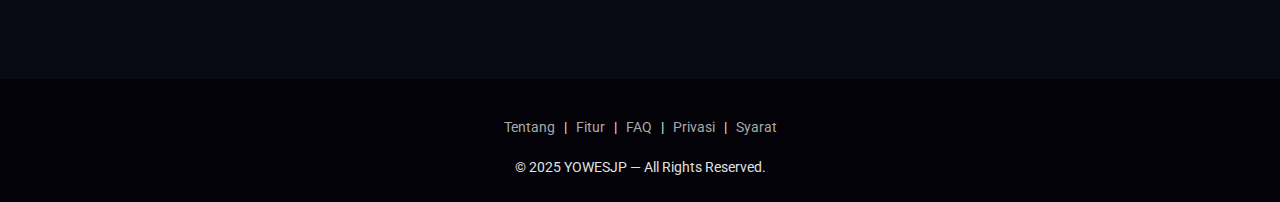
<file: panduan-platform-digital.html>
<!DOCTYPE html>
<html lang="id">
<head>
    <meta charset="UTF-8">
    <meta name="viewport" content="width=device-width, initial-scale=1.0">

    <!-- ===== SEO ===== -->
    <title>Panduan Penggunaan Platform Digital di Indonesia | Edukasi Pengguna</title>
    <meta name="description" content="Panduan lengkap mengenai penggunaan platform digital di Indonesia, mencakup sistem kerja, keamanan, privasi, dan tips penggunaan secara bertanggung jawab." />
    <meta name="robots" content="index, follow" />
    <link rel="canonical" href="https://yowesjp-vip.github.io/Education/panduan-platform-digital.html" />

    <!-- ===== GOOGLE ANALYTICS GA4 ===== -->
    <script async src="https://www.googletagmanager.com/gtag/js?id=G-0XXLGW6DX5"></script>
    <script>
      window.dataLayer = window.dataLayer || [];
      function gtag(){dataLayer.push(arguments);}
      gtag('js', new Date());
      gtag('config', 'G-0XXLGW6DX5');
    </script>

    <!-- ===== FONT ===== -->
    <link href="https://fonts.googleapis.com/css2?family=Orbitron:wght@400;600;800&family=Roboto:wght@300;400;600&display=swap" rel="stylesheet">

    <style>
        body{
            margin:0;
            background:#0a0a15;
            color:#e1e1e1;
            font-family:'Roboto',sans-serif;
            line-height:1.8;
        }
        header{
            background:rgba(0,0,0,.65);
            padding:14px 0;
            position:sticky;
            top:0;
        }
        .container{
            width:92%;
            margin:auto;
            display:flex;
            justify-content:space-between;
            align-items:center;
        }
        .logo{
            font-family:'Orbitron',sans-serif;
            font-size:26px;
            color:#00eaff;
        }
        .logo span{color:#ff009d}
        nav a{
            color:#fff;
            text-decoration:none;
            margin-left:14px;
            font-size:14px;
        }
        nav a:hover{color:#ff009d}
        main{
            max-width:900px;
            margin:auto;
            padding:60px 20px;
        }
        h1,h2,h3{
            font-family:'Orbitron',sans-serif;
            color:#00eaff;
        }
        ul{
            padding-left:20px;
        }
        footer{
            background:#020208;
            padding:22px;
            text-align:center;
            font-size:14px;
            margin-top:80px;
        }
        footer a{color:#aaa;text-decoration:none;margin:0 6px}
        footer a:hover{color:#ff009d}
    </style>
</head>

<body>

<header>
    <div class="container">
        <div class="logo">YOWES<span>JP</span></div>
        <nav>
            <a href="index.html">Beranda</a>
            <a href="about.html">Tentang</a>
            <a href="features.html">Fitur</a>
            <a href="faq.html">FAQ</a>
            <a href="contact.html">Kontak</a>
        </nav>
    </div>
</header>

<main>

<h1>Panduan Penggunaan Platform Digital di Indonesia</h1>

<p>
    Perkembangan platform digital di Indonesia semakin pesat dan digunakan dalam berbagai
    aspek kehidupan. Agar dapat memanfaatkan platform digital secara optimal, pengguna
    perlu memahami cara kerja sistem, aspek keamanan, serta prinsip penggunaan yang
    bertanggung jawab.
</p>

<h2>Apa yang Dimaksud dengan Platform Digital?</h2>
<p>
    Platform digital adalah sistem berbasis teknologi yang menyediakan layanan atau
    informasi secara online. Platform ini dirancang untuk mempermudah interaksi,
    pengelolaan data, serta akses informasi melalui perangkat digital seperti komputer
    dan ponsel.
</p>

<h2>Bagaimana Cara Kerja Sistem Platform Digital</h2>
<p>
    Secara umum, platform digital bekerja dengan menghubungkan pengguna melalui sistem
    terpusat yang memproses data, menampilkan informasi, dan menyediakan fitur sesuai
    kebutuhan pengguna. Setiap interaksi dilakukan melalui antarmuka yang dirancang
    agar mudah digunakan.
</p>

<h2>Keamanan dan Perlindungan Data Pengguna</h2>
<p>
    Keamanan merupakan salah satu aspek terpenting dalam penggunaan platform digital.
    Pengguna disarankan untuk memahami kebijakan privasi, menjaga kerahasiaan data pribadi,
    serta menggunakan platform yang menyediakan informasi transparan terkait perlindungan data.
</p>

<h2>Pentingnya Privasi dalam Platform Digital</h2>
<p>
    Privasi pengguna harus menjadi prioritas. Platform digital yang baik akan menjelaskan
    bagaimana data dikumpulkan, digunakan, dan dilindungi. Pengguna juga perlu membaca
    syarat dan ketentuan sebelum menggunakan layanan digital.
</p>

<h2>Tips Menggunakan Platform Digital Secara Bertanggung Jawab</h2>
<ul>
    <li>Gunakan platform sesuai kebutuhan dan tujuan yang jelas.</li>
    <li>Pahami fitur dan sistem sebelum mengambil keputusan penggunaan.</li>
    <li>Jangan membagikan informasi pribadi secara sembarangan.</li>
    <li>Luangkan waktu untuk membaca panduan dan kebijakan platform.</li>
</ul>

<h2>Peran Edukasi dalam Penggunaan Platform Digital</h2>
<p>
    Edukasi berperan penting dalam menciptakan pengalaman digital yang sehat. Dengan
    memahami cara kerja dan risiko yang mungkin ada, pengguna dapat mengambil keputusan
    secara lebih bijak dan bertanggung jawab.
</p>

<h2>Kesimpulan</h2>
<p>
    Platform digital dapat memberikan banyak manfaat jika digunakan dengan pemahaman
    yang baik. Melalui panduan ini, diharapkan pengguna dapat mengenal sistem platform
    digital secara objektif, memahami pentingnya keamanan dan privasi, serta menggunakan
    layanan digital secara bertanggung jawab.
</p>

<p>
    Konten ini disediakan sebagai informasi dan panduan umum bagi pengguna di Indonesia.
</p>

</main>

<footer>
    <p>
        <a href="about.html">Tentang</a> |
        <a href="features.html">Fitur</a> |
        <a href="faq.html">FAQ</a> |
        <a href="privacy.html">Privasi</a> |
        <a href="terms.html">Syarat</a>
    </p>
    © 2025 YOWESJP — All Rights Reserved.
</footer>

</body>
</html>
</file>
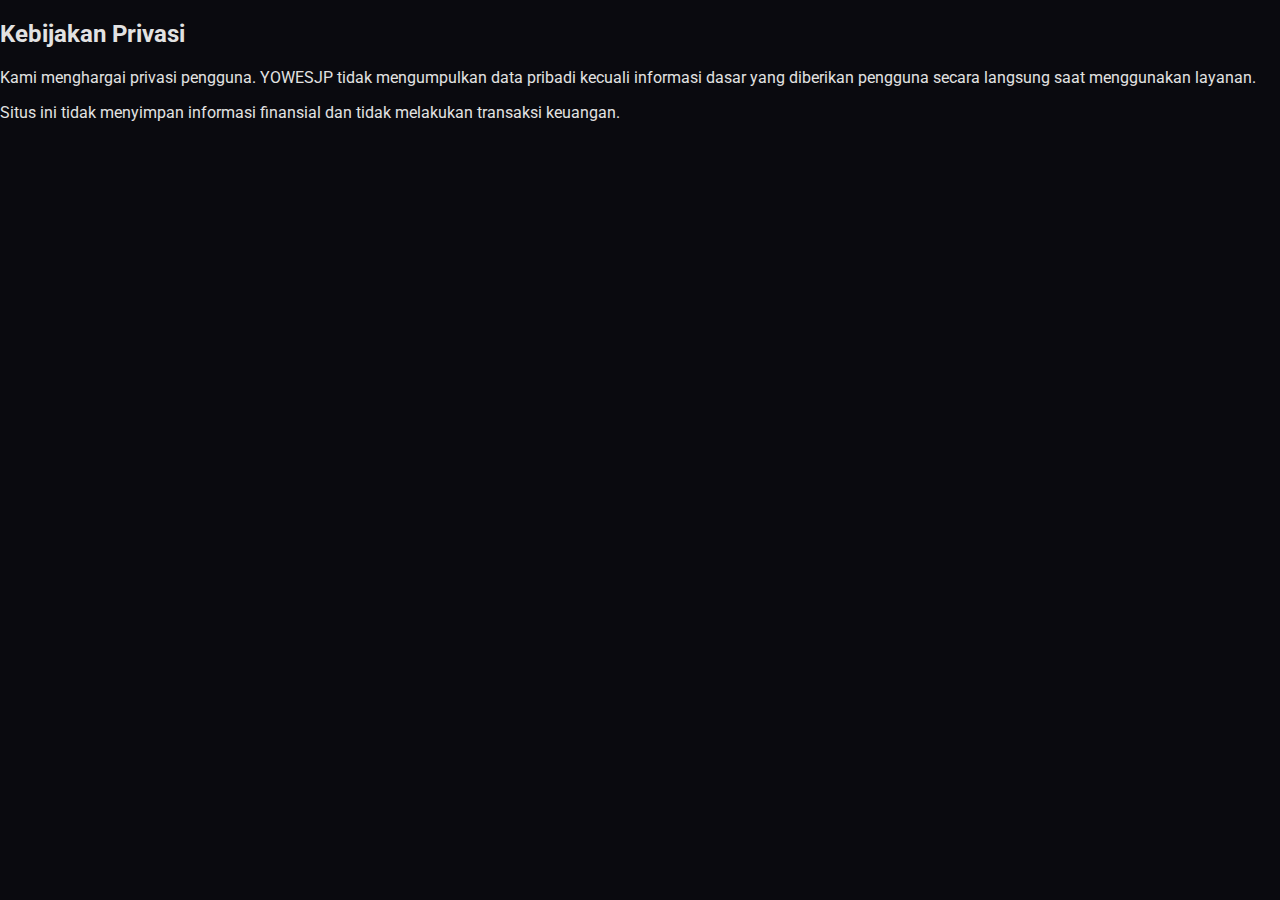
<file: Privacy.html>
<!DOCTYPE html>
<html lang="id">
<head>
    <meta charset="UTF-8">
    <meta name="viewport" content="width=device-width, initial-scale=1.0">
    <title>Privasi - YOWESJP</title>
    <link rel="stylesheet" href="style.css">
</head>
<body>
    <div class="content">
        <h2>Kebijakan Privasi</h2>
        <p>
            Kami menghargai privasi pengguna. YOWESJP tidak mengumpulkan data pribadi 
            kecuali informasi dasar yang diberikan pengguna secara langsung saat menggunakan layanan.
        </p>
        <p>
            Situs ini tidak menyimpan informasi finansial dan tidak melakukan transaksi keuangan.
        </p>
    </div>
</body>
</html>
</file>
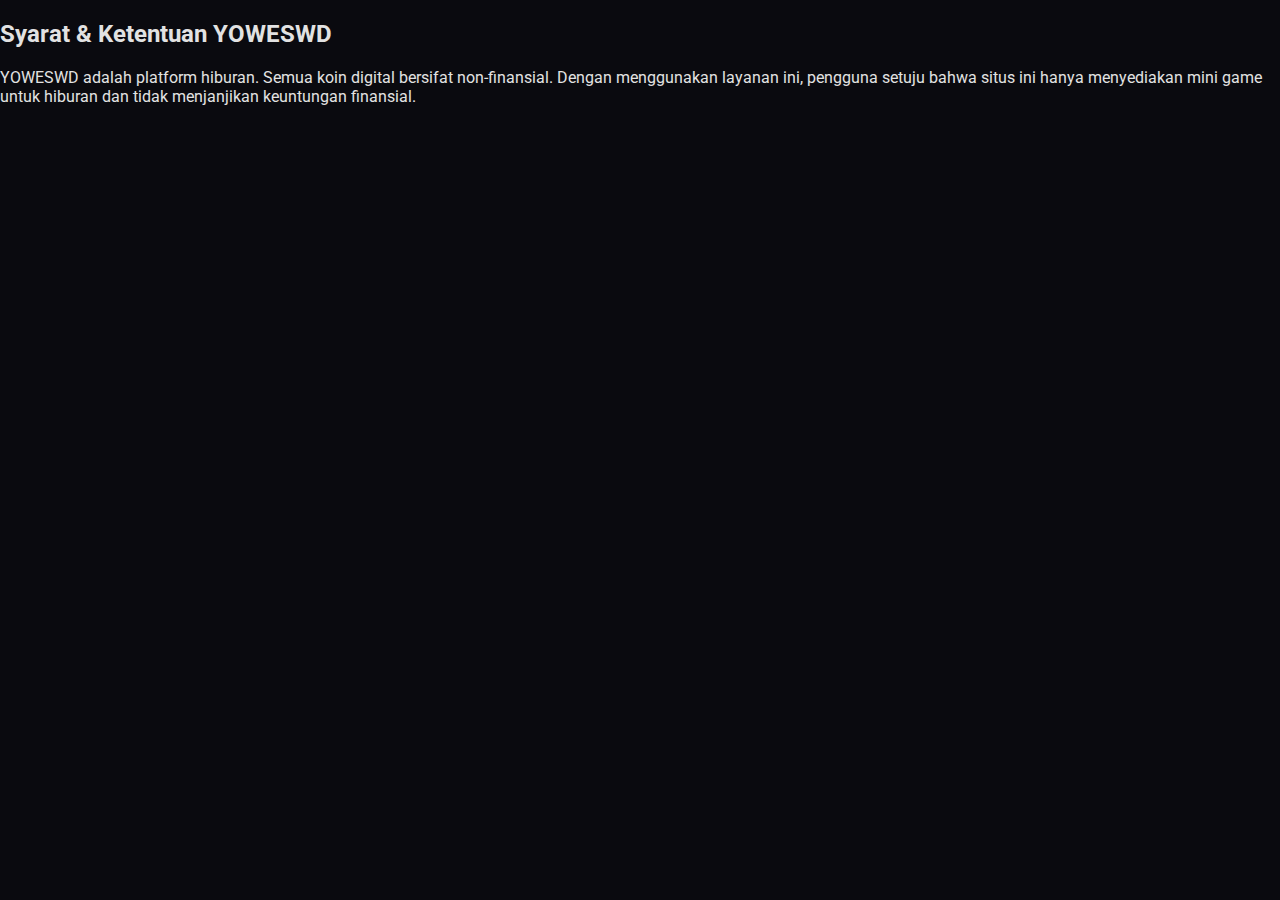
<file: terms.html>
<!DOCTYPE html>
<html lang="id">
<head>
    <meta charset="UTF-8">
    <meta name="viewport" content="width=device-width, initial-scale=1.0">
    <title>Syarat & Ketentuan</title>
    <link rel="stylesheet" href="style.css">
</head>
<body>
    <div class="content">
        <h2>Syarat & Ketentuan YOWESWD</h2>
        <p>
            YOWESWD adalah platform hiburan. Semua koin digital bersifat non-finansial.
            Dengan menggunakan layanan ini, pengguna setuju bahwa situs ini hanya menyediakan mini game
            untuk hiburan dan tidak menjanjikan keuntungan finansial.
        </p>
    </div>
</body>
</html>
</file>
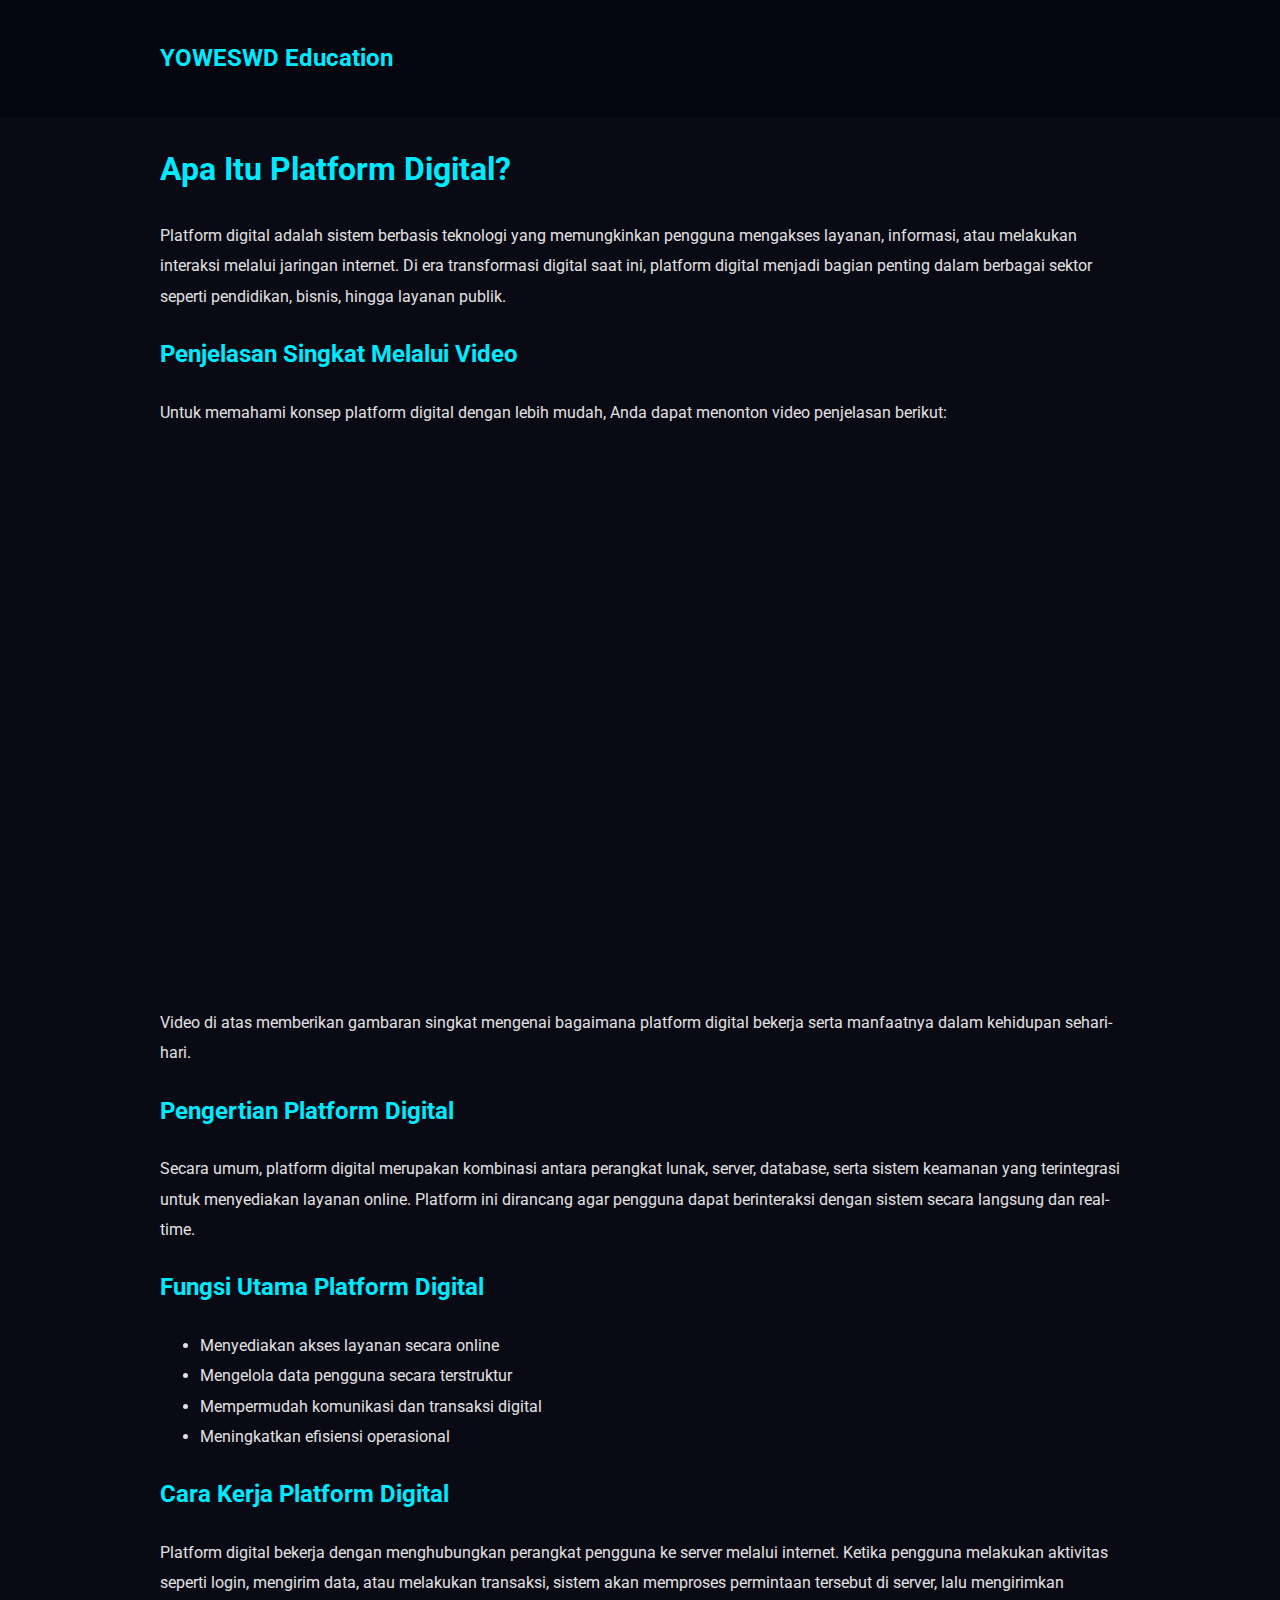
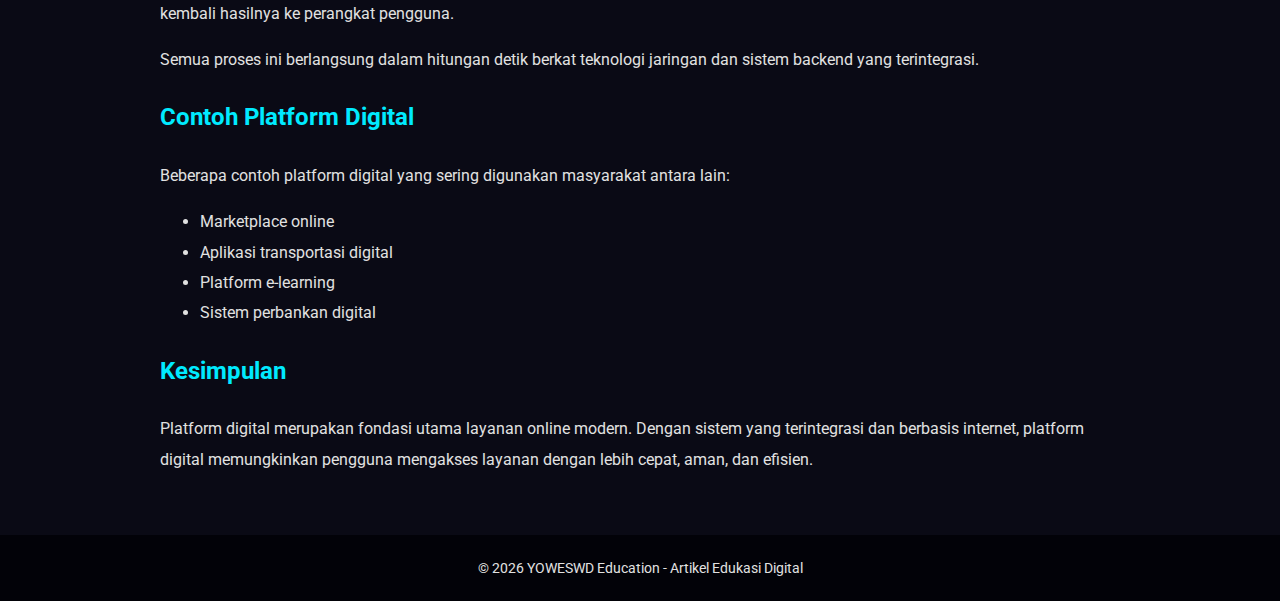
<file: blog/apa-itu-platform-digital.html>
<!DOCTYPE html>
<html lang="id">
<head>
    <meta charset="UTF-8">
    <meta name="viewport" content="width=device-width, initial-scale=1.0">

    <!-- SEO -->
    <title>Apa Itu Platform Digital? Pengertian, Fungsi, dan Contohnya</title>
    <meta name="description" content="Penjelasan lengkap mengenai apa itu platform digital, fungsi, cara kerja, serta contoh platform digital dalam layanan online modern." />
    <meta name="robots" content="index, follow" />
    <link rel="canonical" href="https://yowesjp-vip.github.io/Education/blog/platform-digital-video.html" />

    <!-- Open Graph -->
    <meta property="og:title" content="Apa Itu Platform Digital? Pengertian, Fungsi, dan Contohnya">
    <meta property="og:description" content="Pelajari pengertian platform digital, fungsi, cara kerja, serta contoh dan penjelasan melalui video berikut ini.">
    <meta property="og:type" content="article">

    <!-- GA4 -->
    <script async src="https://www.googletagmanager.com/gtag/js?id=G-0XXLGW6DX5"></script>
    <script>
      window.dataLayer = window.dataLayer || [];
      function gtag(){dataLayer.push(arguments);}
      gtag('js', new Date());
      gtag('config', 'G-0XXLGW6DX5');
    </script>

    <!-- FONT -->
    <link href="https://fonts.googleapis.com/css2?family=Roboto:wght@300;400;600&display=swap" rel="stylesheet">

    <style>
        body{
            margin:0;
            background:#0a0a15;
            color:#e1e1e1;
            font-family:'Roboto',sans-serif;
            line-height:1.9;
        }
        header{
            background:#050510;
            padding:16px 0;
        }
        .container{
            width:92%;
            max-width:960px;
            margin:auto;
        }
        h1,h2{
            color:#00eaff;
        }
        a{color:#ff009d;text-decoration:none}
        footer{
            background:#020208;
            padding:20px;
            text-align:center;
            font-size:14px;
            margin-top:60px;
        }
        .video-container{
            position:relative;
            padding-bottom:56.25%;
            height:0;
            overflow:hidden;
            margin:20px 0;
        }
        .video-container iframe{
            position:absolute;
            top:0;
            left:0;
            width:100%;
            height:100%;
            border:0;
        }
    </style>
</head>

<body>

<header>
    <div class="container">
        <h2>YOWESWD Education</h2>
    </div>
</header>

<main class="container">

<h1>Apa Itu Platform Digital?</h1>

<p>
Platform digital adalah sistem berbasis teknologi yang memungkinkan pengguna
mengakses layanan, informasi, atau melakukan interaksi melalui jaringan internet.
Di era transformasi digital saat ini, platform digital menjadi bagian penting
dalam berbagai sektor seperti pendidikan, bisnis, hingga layanan publik.
</p>

<h2>Penjelasan Singkat Melalui Video</h2>

<p>
Untuk memahami konsep platform digital dengan lebih mudah, Anda dapat menonton
video penjelasan berikut:
</p>

<div class="video-container">
  <iframe 
    src="https://www.facebook.com/plugins/video.php?href=https%3A%2F%2Fwww.facebook.com%2Fyoweswd%2Fvideos%2F886922810831518%2F&show_text=0"
    scrolling="no" 
    allow="autoplay; clipboard-write; encrypted-media; picture-in-picture; web-share"
    allowfullscreen>
  </iframe>
</div>

<p>
Video di atas memberikan gambaran singkat mengenai bagaimana platform digital
bekerja serta manfaatnya dalam kehidupan sehari-hari.
</p>

<h2>Pengertian Platform Digital</h2>
<p>
Secara umum, platform digital merupakan kombinasi antara perangkat lunak,
server, database, serta sistem keamanan yang terintegrasi untuk menyediakan
layanan online. Platform ini dirancang agar pengguna dapat berinteraksi
dengan sistem secara langsung dan real-time.
</p>

<h2>Fungsi Utama Platform Digital</h2>
<ul>
    <li>Menyediakan akses layanan secara online</li>
    <li>Mengelola data pengguna secara terstruktur</li>
    <li>Mempermudah komunikasi dan transaksi digital</li>
    <li>Meningkatkan efisiensi operasional</li>
</ul>

<h2>Cara Kerja Platform Digital</h2>
<p>
Platform digital bekerja dengan menghubungkan perangkat pengguna ke server
melalui internet. Ketika pengguna melakukan aktivitas seperti login,
mengirim data, atau melakukan transaksi, sistem akan memproses permintaan
tersebut di server, lalu mengirimkan kembali hasilnya ke perangkat pengguna.
</p>

<p>
Semua proses ini berlangsung dalam hitungan detik berkat teknologi jaringan
dan sistem backend yang terintegrasi.
</p>

<h2>Contoh Platform Digital</h2>
<p>
Beberapa contoh platform digital yang sering digunakan masyarakat antara lain:
</p>

<ul>
    <li>Marketplace online</li>
    <li>Aplikasi transportasi digital</li>
    <li>Platform e-learning</li>
    <li>Sistem perbankan digital</li>
</ul>

<h2>Kesimpulan</h2>
<p>
Platform digital merupakan fondasi utama layanan online modern. Dengan sistem
yang terintegrasi dan berbasis internet, platform digital memungkinkan
pengguna mengakses layanan dengan lebih cepat, aman, dan efisien.
</p>

</main>

<footer>
    © 2026 YOWESWD Education - Artikel Edukasi Digital
</footer>

</body>
</html>
</file>
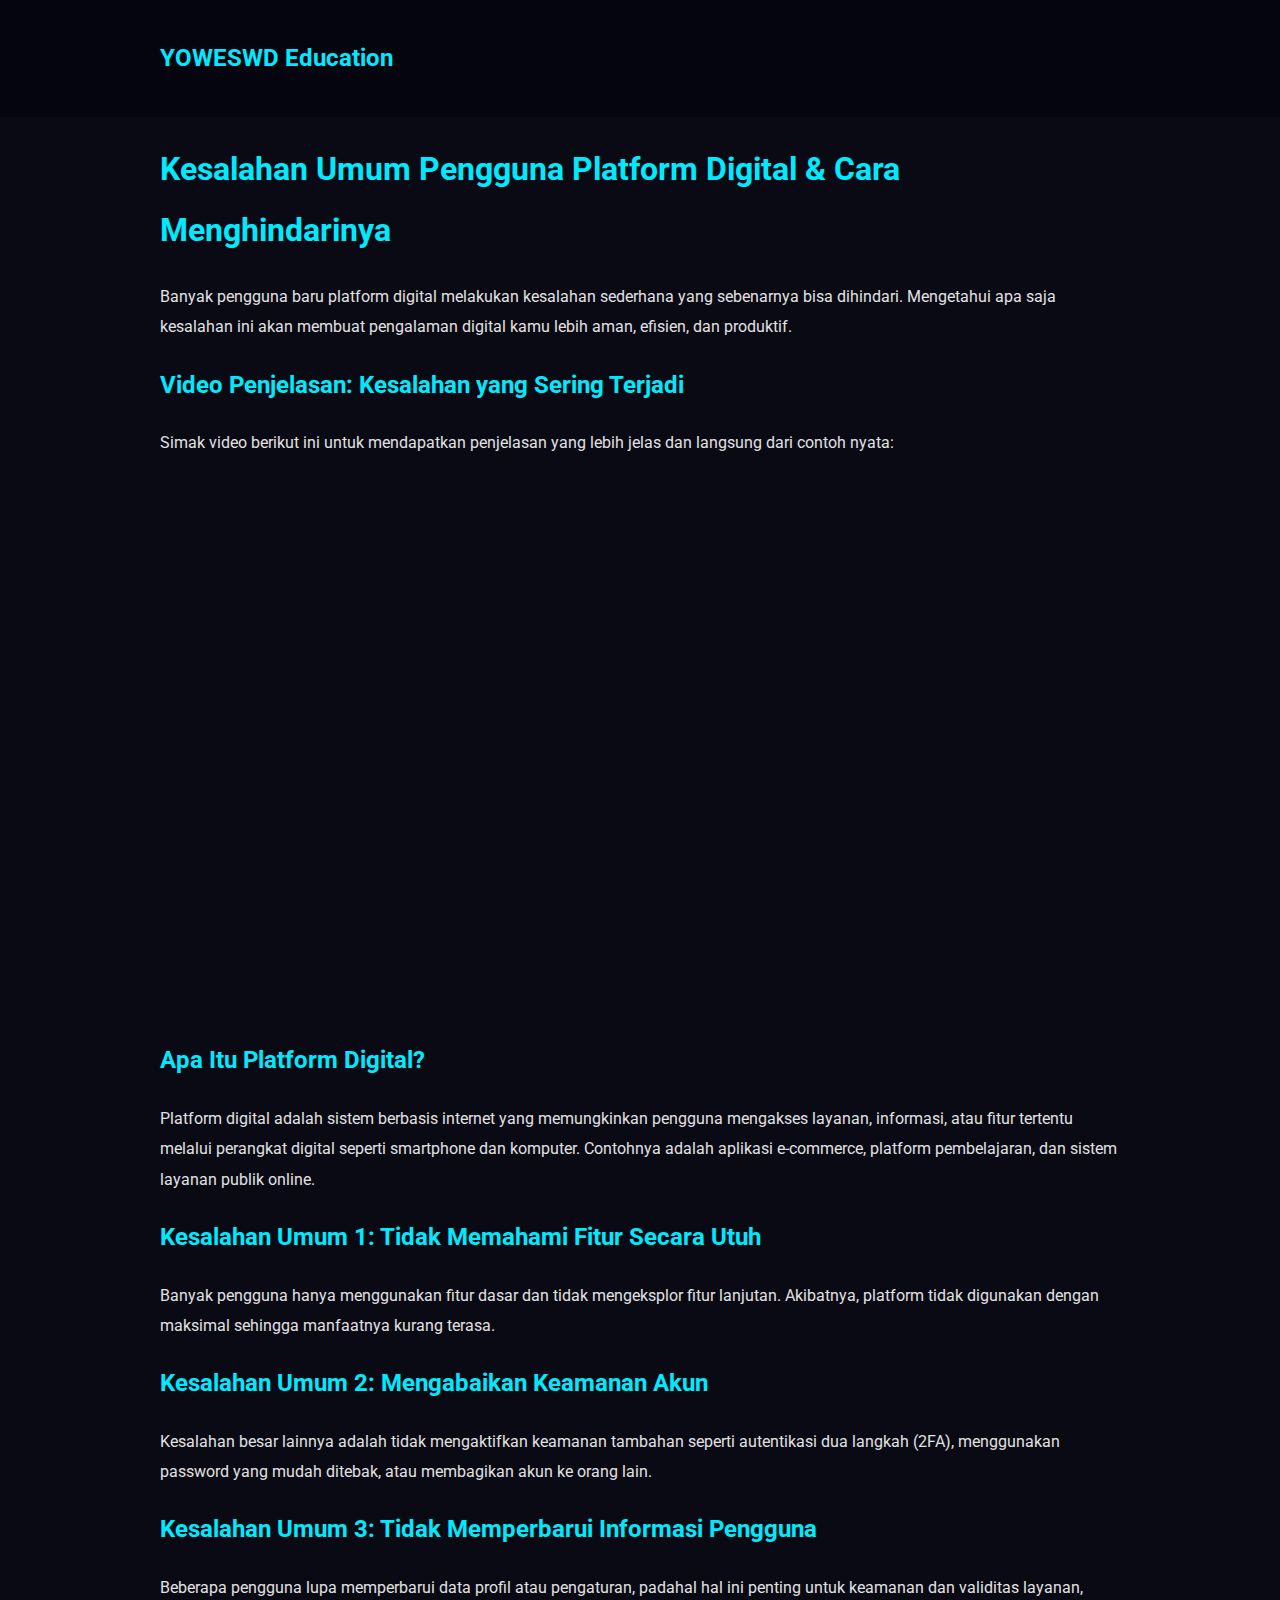
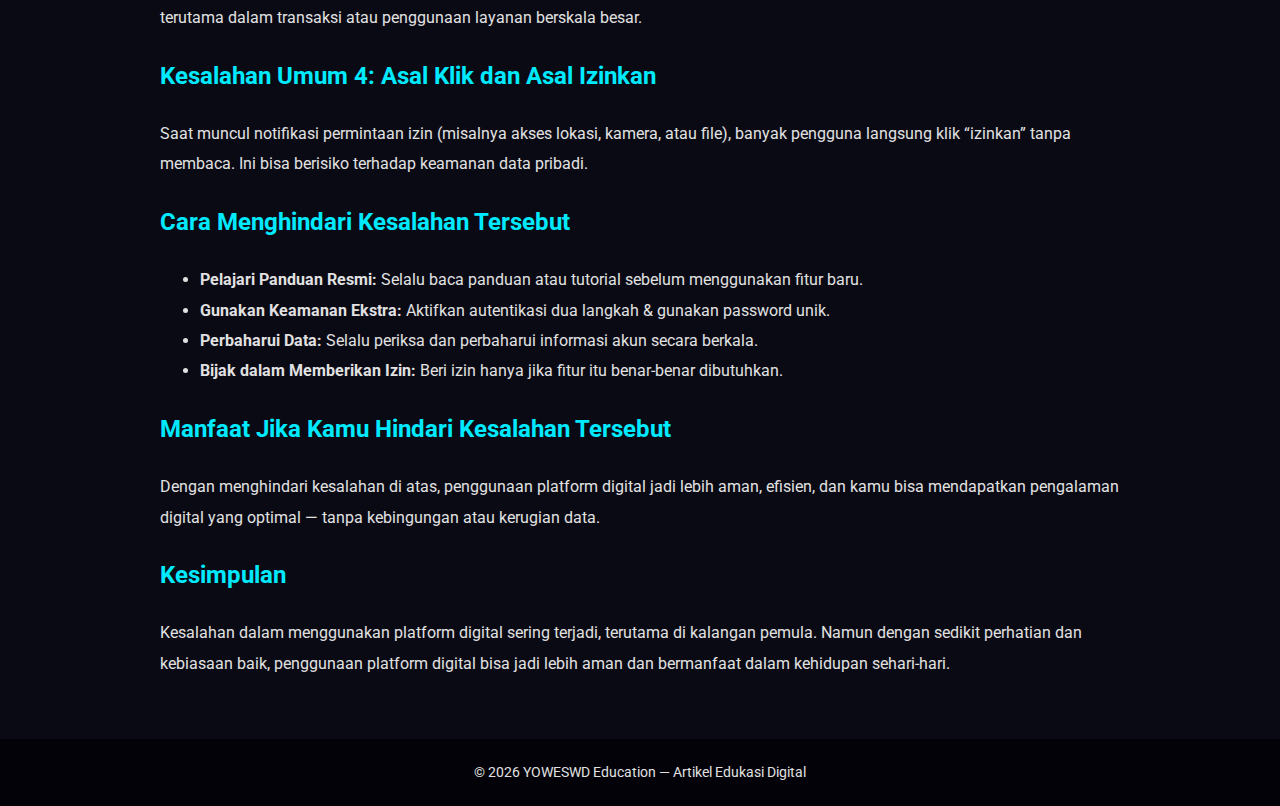
<file: blog/kesalahan-platform-digital.html>
<!DOCTYPE html>
<html lang="id">
<head>
    <meta charset="UTF-8">
    <meta name="viewport" content="width=device-width, initial-scale=1.0">

    <!-- SEO -->
    <title>Kesalahan Umum Pengguna Platform Digital & Cara Menghindarinya</title>
    <meta name="description" content="Pelajari kesalahan umum yang sering dilakukan pengguna platform digital serta cara agar kamu tidak mengulanginya. Dilengkapi video penjelasan." />
    <meta name="robots" content="index, follow" />
    <link rel="canonical" href="https://yowesjp-vip.github.io/Education/blog/kesalahan-platform-digital.html" />

    <!-- Open Graph -->
    <meta property="og:title" content="Kesalahan Umum Pengguna Platform Digital & Cara Menghindarinya">
    <meta property="og:description" content="Cari tahu apa saja kesalahan yang sering terjadi saat menggunakan platform digital dan bagaimana memperbaikinya dengan benar.">
    <meta property="og:type" content="article">

    <!-- GA4 -->
    <script async src="https://www.googletagmanager.com/gtag/js?id=G-0XXLGW6DX5"></script>
    <script>
      window.dataLayer = window.dataLayer || [];
      function gtag(){dataLayer.push(arguments);}
      gtag('js', new Date());
      gtag('config', 'G-0XXLGW6DX5');
    </script>

    <!-- FONT -->
    <link href="https://fonts.googleapis.com/css2?family=Roboto:wght@300;400;600&display=swap" rel="stylesheet">

    <style>
        body{
            margin:0;
            background:#0a0a15;
            color:#e1e1e1;
            font-family:'Roboto',sans-serif;
            line-height:1.9;
        }
        header{
            background:#050510;
            padding:16px 0;
        }
        .container{
            width:92%;
            max-width:960px;
            margin:auto;
        }
        h1,h2{
            color:#00eaff;
        }
        a{color:#ff009d;text-decoration:none}
        footer{
            background:#020208;
            padding:20px;
            text-align:center;
            font-size:14px;
            margin-top:60px;
        }
        .video-container{
            position:relative;
            padding-bottom:56.25%;
            height:0;
            overflow:hidden;
            margin:20px 0;
        }
        .video-container iframe{
            position:absolute;
            top:0;
            left:0;
            width:100%;
            height:100%;
            border:0;
        }
    </style>

</head>

<body>

<header>
    <div class="container">
        <h2>YOWESWD Education</h2>
    </div>
</header>

<main class="container">

<h1>Kesalahan Umum Pengguna Platform Digital & Cara Menghindarinya</h1>

<p>
Banyak pengguna baru platform digital melakukan kesalahan sederhana yang sebenarnya bisa
dihindari. Mengetahui apa saja kesalahan ini akan membuat pengalaman digital kamu lebih aman,
efisien, dan produktif.
</p>

<h2>Video Penjelasan: Kesalahan yang Sering Terjadi</h2>

<p>
Simak video berikut ini untuk mendapatkan penjelasan yang lebih jelas dan langsung dari contoh nyata:
</p>

<div class="video-container">
  <iframe 
    src="https://www.facebook.com/plugins/video.php?href=https%3A%2F%2Fwww.facebook.com%2Fyoweswd%2Fvideos%2F1603254714230042%2F&show_text=0"
    scrolling="no"
    allow="autoplay; clipboard-write; encrypted-media; picture-in-picture; web-share"
    allowfullscreen>
  </iframe>
</div>

<h2>Apa Itu Platform Digital?</h2>
<p>
Platform digital adalah sistem berbasis internet yang memungkinkan pengguna mengakses layanan,
informasi, atau fitur tertentu melalui perangkat digital seperti smartphone dan komputer.
Contohnya adalah aplikasi e-commerce, platform pembelajaran, dan sistem layanan publik online.
</p>

<h2>Kesalahan Umum 1: Tidak Memahami Fitur Secara Utuh</h2>
<p>
Banyak pengguna hanya menggunakan fitur dasar dan tidak mengeksplor fitur lanjutan. Akibatnya,
platform tidak digunakan dengan maksimal sehingga manfaatnya kurang terasa.
</p>

<h2>Kesalahan Umum 2: Mengabaikan Keamanan Akun</h2>
<p>
Kesalahan besar lainnya adalah tidak mengaktifkan keamanan tambahan seperti autentikasi dua langkah (2FA),
menggunakan password yang mudah ditebak, atau membagikan akun ke orang lain.
</p>

<h2>Kesalahan Umum 3: Tidak Memperbarui Informasi Pengguna</h2>
<p>
Beberapa pengguna lupa memperbarui data profil atau pengaturan, padahal hal ini penting untuk
keamanan dan validitas layanan, terutama dalam transaksi atau penggunaan layanan berskala besar.
</p>

<h2>Kesalahan Umum 4: Asal Klik dan Asal Izinkan</h2>
<p>
Saat muncul notifikasi permintaan izin (misalnya akses lokasi, kamera, atau file), banyak pengguna
langsung klik “izinkan” tanpa membaca. Ini bisa berisiko terhadap keamanan data pribadi.
</p>

<h2>Cara Menghindari Kesalahan Tersebut</h2>
<ul>
    <li><strong>Pelajari Panduan Resmi:</strong> Selalu baca panduan atau tutorial sebelum menggunakan fitur baru.</li>
    <li><strong>Gunakan Keamanan Ekstra:</strong> Aktifkan autentikasi dua langkah & gunakan password unik.</li>
    <li><strong>Perbaharui Data:</strong> Selalu periksa dan perbaharui informasi akun secara berkala.</li>
    <li><strong>Bijak dalam Memberikan Izin:</strong> Beri izin hanya jika fitur itu benar-benar dibutuhkan.</li>
</ul>

<h2>Manfaat Jika Kamu Hindari Kesalahan Tersebut</h2>
<p>
Dengan menghindari kesalahan di atas, penggunaan platform digital jadi lebih aman,
efisien, dan kamu bisa mendapatkan pengalaman digital yang optimal — tanpa kebingungan
atau kerugian data.
</p>

<h2>Kesimpulan</h2>
<p>
Kesalahan dalam menggunakan platform digital sering terjadi, terutama di kalangan pemula.
Namun dengan sedikit perhatian dan kebiasaan baik, penggunaan platform digital bisa jadi
lebih aman dan bermanfaat dalam kehidupan sehari-hari.
</p>

</main>

<footer>
    © 2026 YOWESWD Education — Artikel Edukasi Digital
</footer>

</body>
</html>
</file>
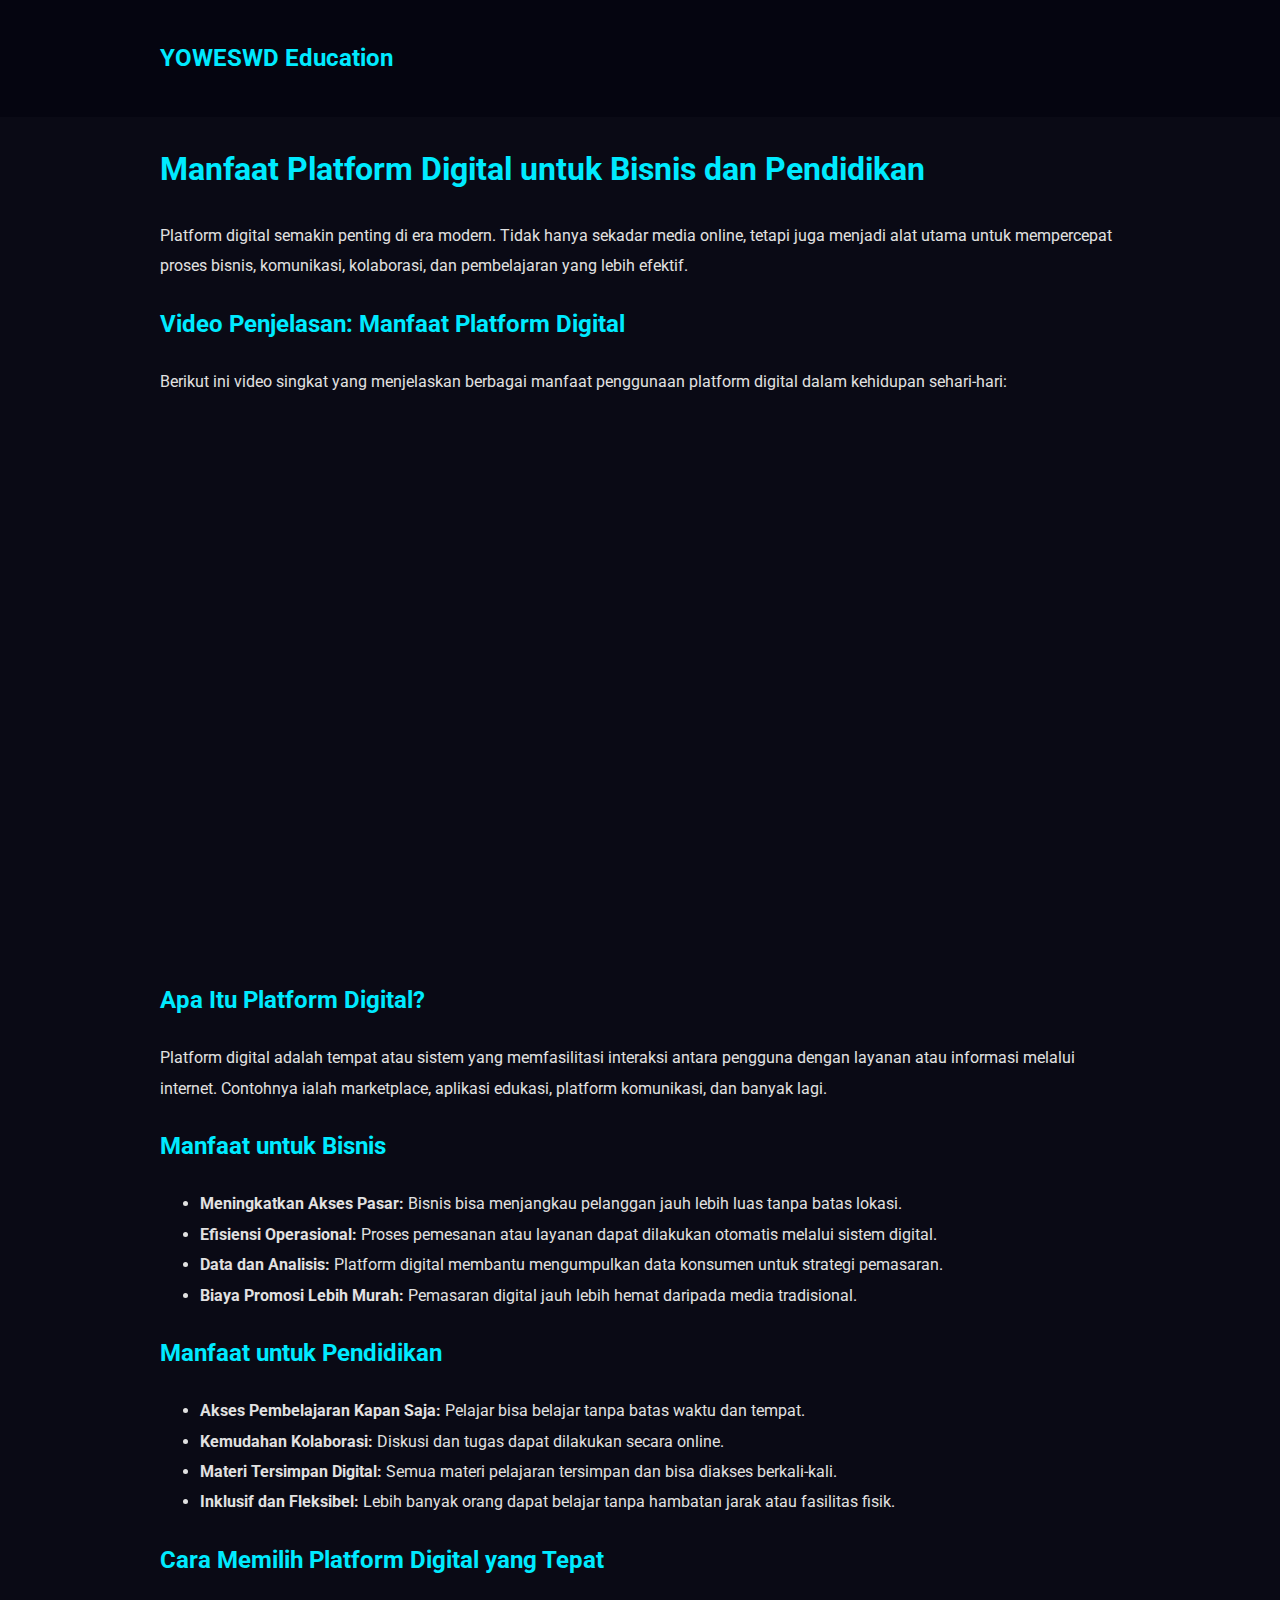
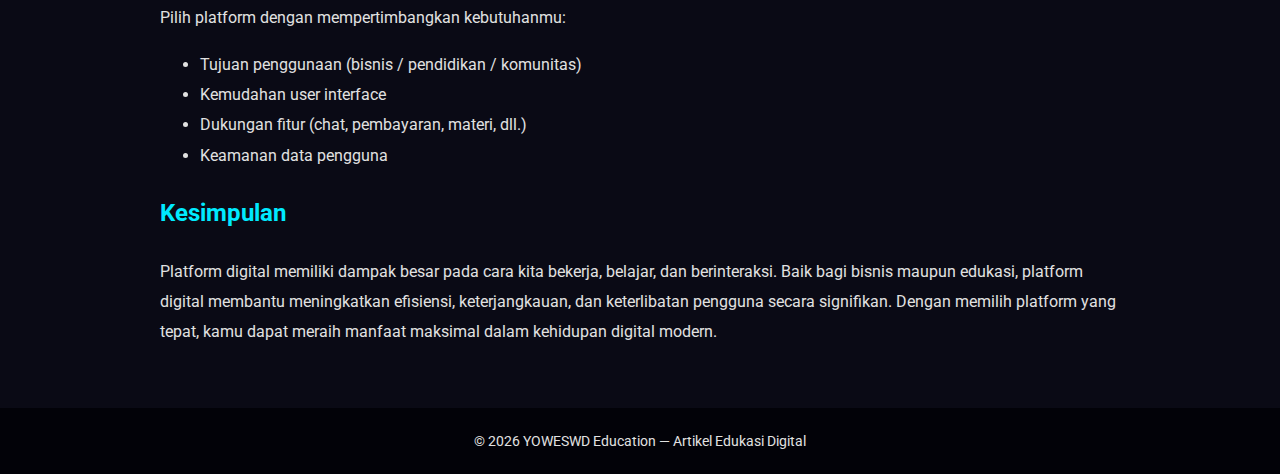
<file: blog/manfaat-platform-digital.html>
<!DOCTYPE html>
<html lang="id">
<head>
    <meta charset="UTF-8">
    <meta name="viewport" content="width=device-width, initial-scale=1.0">

    <!-- SEO -->
    <title>Manfaat Platform Digital untuk Bisnis dan Pendidikan</title>
    <meta name="description" content="Ulasan lengkap tentang manfaat platform digital dalam dunia bisnis dan pendidikan modern, beserta contoh nyata dan penjelasan melalui video." />
    <meta name="robots" content="index, follow" />
    <link rel="canonical" href="https://yowesjp-vip.github.io/Education/blog/manfaat-platform-digital.html" />

    <!-- Open Graph -->
    <meta property="og:title" content="Manfaat Platform Digital untuk Bisnis dan Pendidikan">
    <meta property="og:description" content="Pelajari manfaat platform digital, contoh penggunaan dalam bisnis & pendidikan serta video penjelasan yang mudah dipahami.">
    <meta property="og:type" content="article">

    <!-- GA4 -->
    <script async src="https://www.googletagmanager.com/gtag/js?id=G-0XXLGW6DX5"></script>
    <script>
      window.dataLayer = window.dataLayer || [];
      function gtag(){dataLayer.push(arguments);}
      gtag('js', new Date());
      gtag('config', 'G-0XXLGW6DX5');
    </script>

    <!-- FONT -->
    <link href="https://fonts.googleapis.com/css2?family=Roboto:wght@300;400;600&display=swap" rel="stylesheet">

    <style>
        body{
            margin:0;
            background:#0a0a15;
            color:#e1e1e1;
            font-family:'Roboto',sans-serif;
            line-height:1.9;
        }
        header{
            background:#050510;
            padding:16px 0;
        }
        .container{
            width:92%;
            max-width:960px;
            margin:auto;
        }
        h1,h2{
            color:#00eaff;
        }
        a{color:#ff009d;text-decoration:none}
        footer{
            background:#020208;
            padding:20px;
            text-align:center;
            font-size:14px;
            margin-top:60px;
        }
        .video-container{
            position:relative;
            padding-bottom:56.25%;
            height:0;
            overflow:hidden;
            margin:20px 0;
        }
        .video-container iframe{
            position:absolute;
            top:0;
            left:0;
            width:100%;
            height:100%;
            border:0;
        }
    </style>

</head>

<body>

<header>
    <div class="container">
        <h2>YOWESWD Education</h2>
    </div>
</header>

<main class="container">

<h1>Manfaat Platform Digital untuk Bisnis dan Pendidikan</h1>

<p>
Platform digital semakin penting di era modern. Tidak hanya sekadar media online, tetapi juga menjadi alat utama
untuk mempercepat proses bisnis, komunikasi, kolaborasi, dan pembelajaran yang lebih efektif.
</p>

<h2>Video Penjelasan: Manfaat Platform Digital</h2>
<p>
Berikut ini video singkat yang menjelaskan berbagai manfaat penggunaan platform digital dalam kehidupan sehari-hari:
</p>

<div class="video-container">
  <iframe 
    src="https://www.facebook.com/plugins/video.php?href=https%3A%2F%2Fwww.facebook.com%2Fyoweswd%2Fvideos%2F1432094361897093%2F&show_text=0"
    scrolling="no"
    allow="autoplay; clipboard-write; encrypted-media; picture-in-picture; web-share"
    allowfullscreen>
  </iframe>
</div>

<h2>Apa Itu Platform Digital?</h2>
<p>
Platform digital adalah tempat atau sistem yang memfasilitasi interaksi antara pengguna dengan layanan atau informasi
melalui internet. Contohnya ialah marketplace, aplikasi edukasi, platform komunikasi, dan banyak lagi.
</p>

<h2>Manfaat untuk Bisnis</h2>

<ul>
    <li><strong>Meningkatkan Akses Pasar:</strong> Bisnis bisa menjangkau pelanggan jauh lebih luas tanpa batas lokasi.</li>
    <li><strong>Efisiensi Operasional:</strong> Proses pemesanan atau layanan dapat dilakukan otomatis melalui sistem digital.</li>
    <li><strong>Data dan Analisis:</strong> Platform digital membantu mengumpulkan data konsumen untuk strategi pemasaran.</li>
    <li><strong>Biaya Promosi Lebih Murah:</strong> Pemasaran digital jauh lebih hemat daripada media tradisional.</li>
</ul>

<h2>Manfaat untuk Pendidikan</h2>

<ul>
    <li><strong>Akses Pembelajaran Kapan Saja:</strong> Pelajar bisa belajar tanpa batas waktu dan tempat.</li>
    <li><strong>Kemudahan Kolaborasi:</strong> Diskusi dan tugas dapat dilakukan secara online.</li>
    <li><strong>Materi Tersimpan Digital:</strong> Semua materi pelajaran tersimpan dan bisa diakses berkali-kali.</li>
    <li><strong>Inklusif dan Fleksibel:</strong> Lebih banyak orang dapat belajar tanpa hambatan jarak atau fasilitas fisik.</li>
</ul>

<h2>Cara Memilih Platform Digital yang Tepat</h2>
<p>
Pilih platform dengan mempertimbangkan kebutuhanmu:
</p>
<ul>
    <li>Tujuan penggunaan (bisnis / pendidikan / komunitas)</li>
    <li>Kemudahan user interface</li>
    <li>Dukungan fitur (chat, pembayaran, materi, dll.)</li>
    <li>Keamanan data pengguna</li>
</ul>

<h2>Kesimpulan</h2>
<p>
Platform digital memiliki dampak besar pada cara kita bekerja, belajar, dan berinteraksi. Baik bagi bisnis maupun edukasi,
platform digital membantu meningkatkan efisiensi, keterjangkauan, dan keterlibatan pengguna secara signifikan.
Dengan memilih platform yang tepat, kamu dapat meraih manfaat maksimal dalam kehidupan digital modern.
</p>

</main>

<footer>
    © 2026 YOWESWD Education — Artikel Edukasi Digital
</footer>

</body>
</html>
</file>
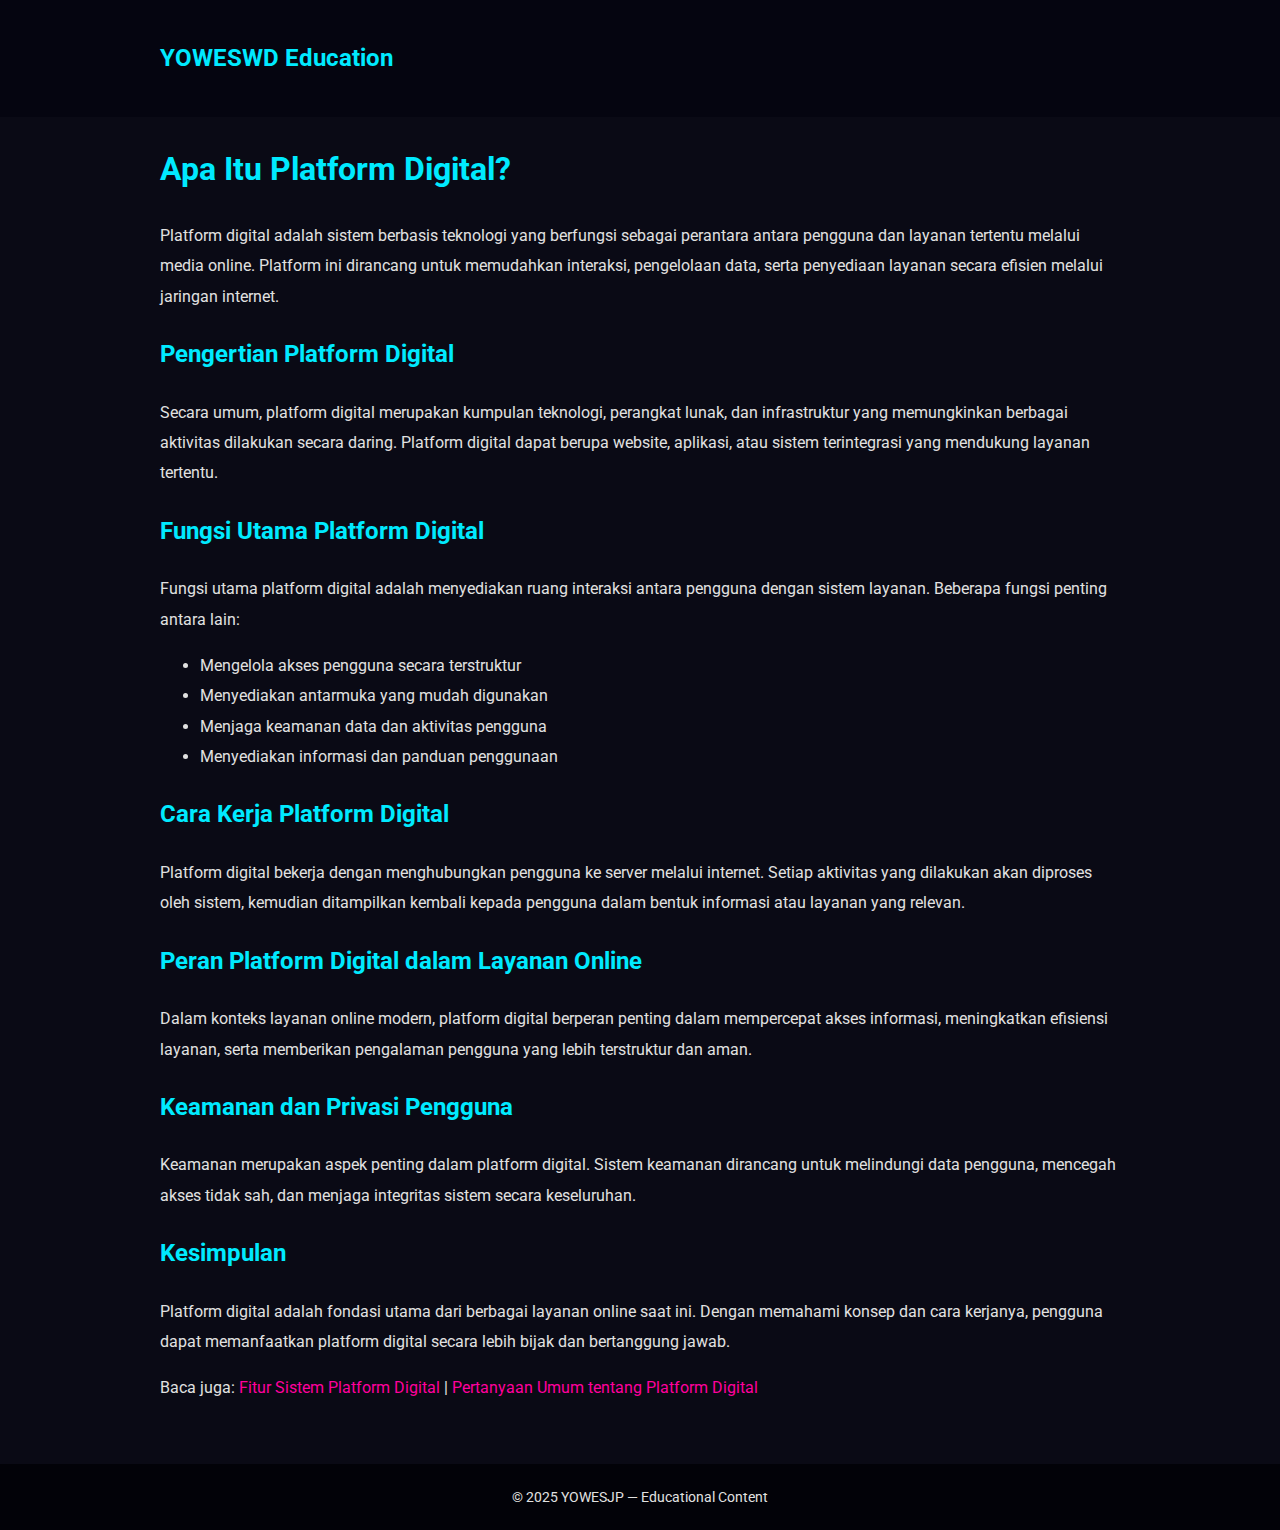
<file: blog/platform-digital.html>
<!DOCTYPE html>
<html lang="id">
<head>
    <meta charset="UTF-8">
    <meta name="viewport" content="width=device-width, initial-scale=1.0">

    <!-- SEO -->
    <title>Apa Itu YOWESWD Platform Digital? Pengertian, Fungsi, dan Cara Kerjanya</title>
    <meta name="description" content="Penjelasan lengkap mengenai platform digital, cara kerjanya, fungsi utama, serta peran platform digital dalam layanan online modern." />
    <meta name="robots" content="index, follow" />
    <link rel="canonical" href="https://yowesjp-vip.github.io/Education/blog/platform-digital.html" />

    <!-- GA4 -->
    <script async src="https://www.googletagmanager.com/gtag/js?id=G-0XXLGW6DX5"></script>
    <script>
      window.dataLayer = window.dataLayer || [];
      function gtag(){dataLayer.push(arguments);}
      gtag('js', new Date());
      gtag('config', 'G-0XXLGW6DX5');
    </script>

    <!-- FONT -->
    <link href="https://fonts.googleapis.com/css2?family=Roboto:wght@300;400;600&display=swap" rel="stylesheet">

    <style>
        body{
            margin:0;
            background:#0a0a15;
            color:#e1e1e1;
            font-family:'Roboto',sans-serif;
            line-height:1.9;
        }
        header{
            background:#050510;
            padding:16px 0;
        }
        .container{
            width:92%;
            max-width:960px;
            margin:auto;
        }
        h1,h2{
            color:#00eaff;
        }
        a{color:#ff009d;text-decoration:none}
        footer{
            background:#020208;
            padding:20px;
            text-align:center;
            font-size:14px;
            margin-top:60px;
        }
    </style>
</head>

<body>

<header>
    <div class="container">
        <h2>YOWESWD Education</h2>
    </div>
</header>

<main class="container">

<h1>Apa Itu Platform Digital?</h1>

<p>
    Platform digital adalah sistem berbasis teknologi yang berfungsi sebagai perantara
    antara pengguna dan layanan tertentu melalui media online. Platform ini dirancang
    untuk memudahkan interaksi, pengelolaan data, serta penyediaan layanan secara efisien
    melalui jaringan internet.
</p>

<h2>Pengertian Platform Digital</h2>
<p>
    Secara umum, platform digital merupakan kumpulan teknologi, perangkat lunak, dan
    infrastruktur yang memungkinkan berbagai aktivitas dilakukan secara daring.
    Platform digital dapat berupa website, aplikasi, atau sistem terintegrasi yang
    mendukung layanan tertentu.
</p>

<h2>Fungsi Utama Platform Digital</h2>
<p>
    Fungsi utama platform digital adalah menyediakan ruang interaksi antara pengguna
    dengan sistem layanan. Beberapa fungsi penting antara lain:
</p>
<ul>
    <li>Mengelola akses pengguna secara terstruktur</li>
    <li>Menyediakan antarmuka yang mudah digunakan</li>
    <li>Menjaga keamanan data dan aktivitas pengguna</li>
    <li>Menyediakan informasi dan panduan penggunaan</li>
</ul>

<h2>Cara Kerja Platform Digital</h2>
<p>
    Platform digital bekerja dengan menghubungkan pengguna ke server melalui internet.
    Setiap aktivitas yang dilakukan akan diproses oleh sistem, kemudian ditampilkan
    kembali kepada pengguna dalam bentuk informasi atau layanan yang relevan.
</p>

<h2>Peran Platform Digital dalam Layanan Online</h2>
<p>
    Dalam konteks layanan online modern, platform digital berperan penting dalam
    mempercepat akses informasi, meningkatkan efisiensi layanan, serta memberikan
    pengalaman pengguna yang lebih terstruktur dan aman.
</p>

<h2>Keamanan dan Privasi Pengguna</h2>
<p>
    Keamanan merupakan aspek penting dalam platform digital. Sistem keamanan dirancang
    untuk melindungi data pengguna, mencegah akses tidak sah, dan menjaga integritas
    sistem secara keseluruhan.
</p>

<h2>Kesimpulan</h2>
<p>
    Platform digital adalah fondasi utama dari berbagai layanan online saat ini.
    Dengan memahami konsep dan cara kerjanya, pengguna dapat memanfaatkan platform
    digital secara lebih bijak dan bertanggung jawab.
</p>

<p>
    Baca juga:
    <a href="../features.html">Fitur Sistem Platform Digital</a> |
    <a href="../faq.html">Pertanyaan Umum tentang Platform Digital</a>
</p>

</main>

<footer>
    © 2025 YOWESJP — Educational Content
</footer>

</body>
</html>
</file>
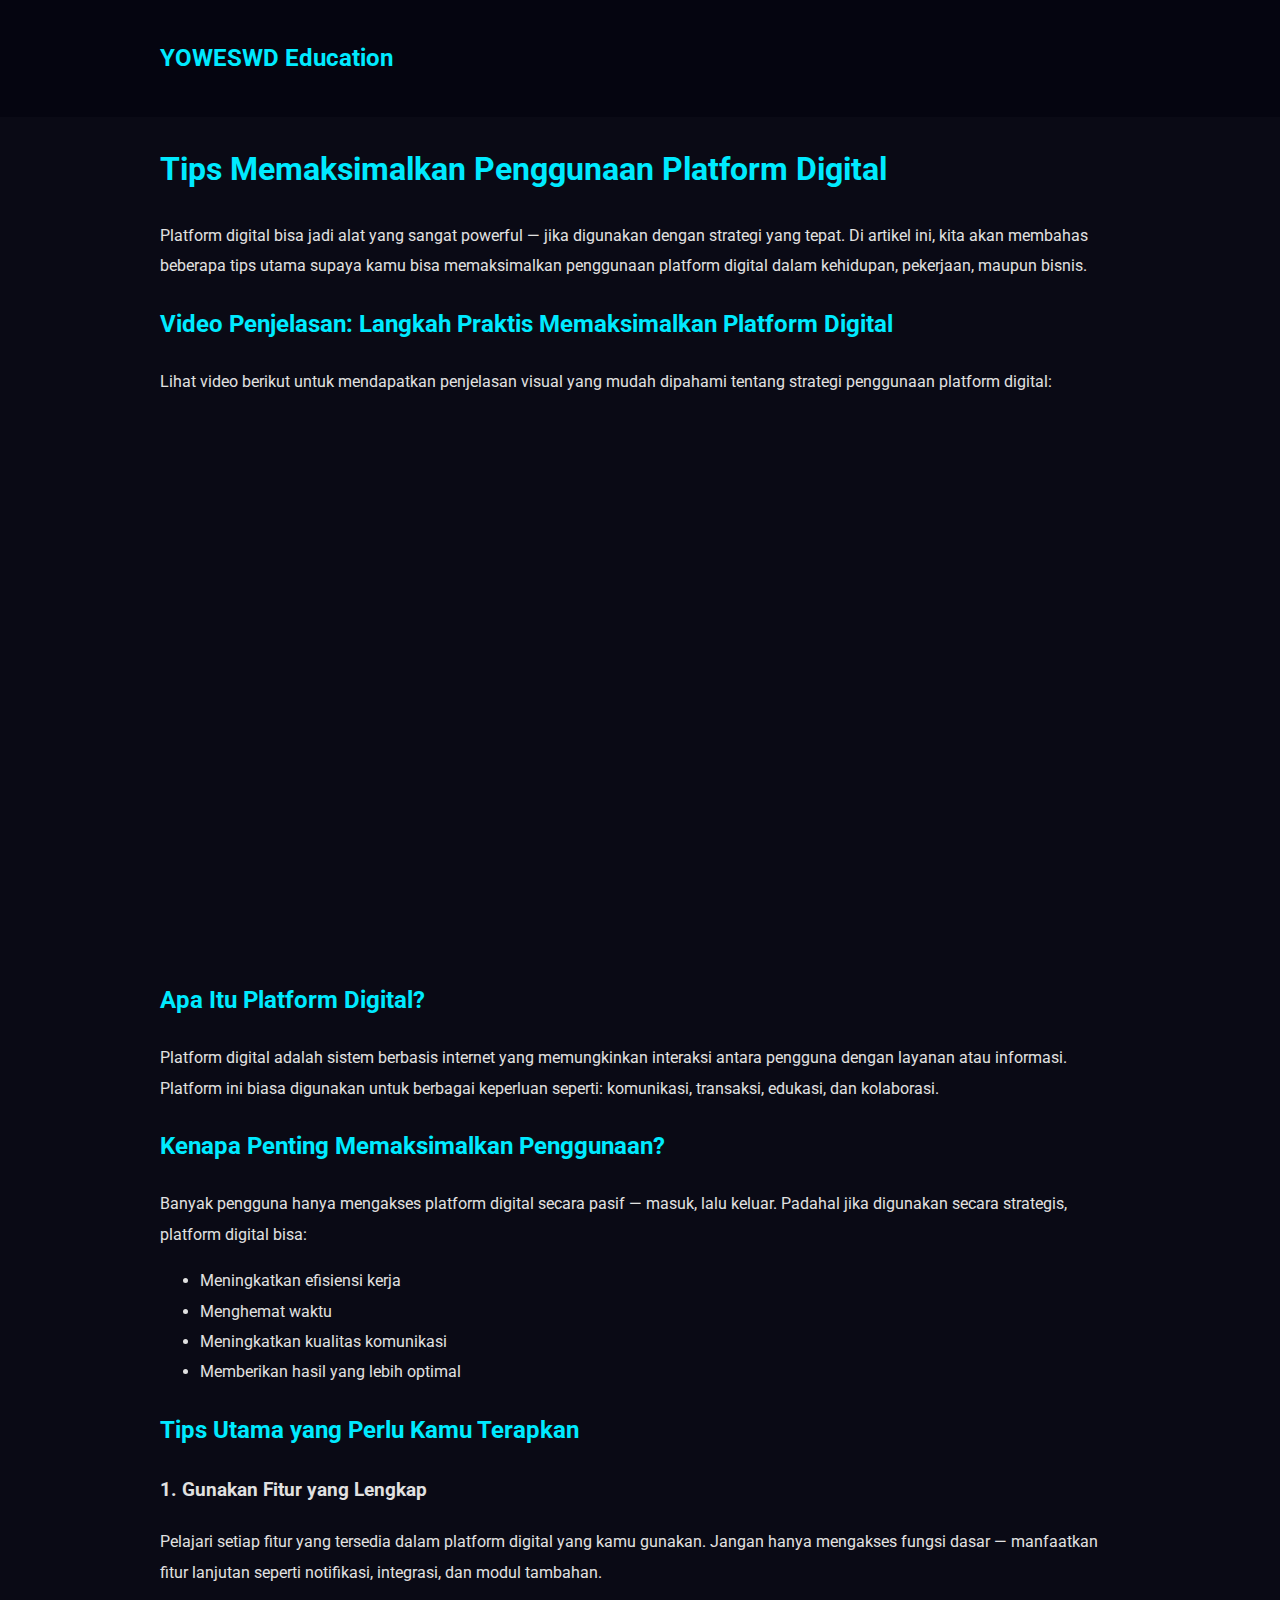
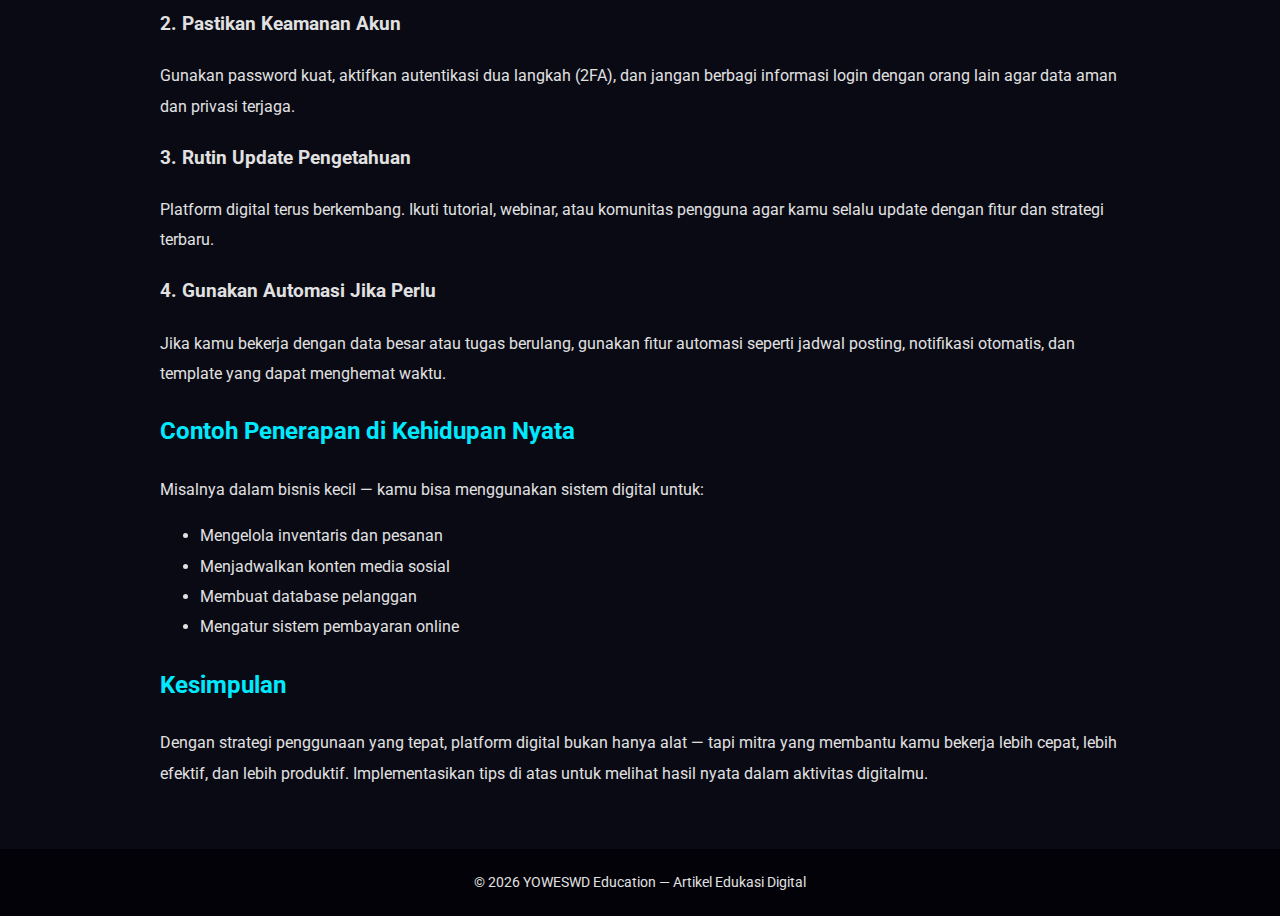
<file: blog/tips-memaksimalkan-platform-digital.html>
<!DOCTYPE html>
<html lang="id">
<head>
    <meta charset="UTF-8">
    <meta name="viewport" content="width=device-width, initial-scale=1.0">

    <!-- SEO -->
    <title>Tips Memaksimalkan Penggunaan Platform Digital</title>
    <meta name="description" content="Panduan lengkap tips supaya kamu bisa memaksimalkan penggunaan platform digital dalam kehidupan sehari-hari maupun dalam pekerjaan." />
    <meta name="robots" content="index, follow" />
    <link rel="canonical" href="https://yowesjp-vip.github.io/Education/blog/tips-platform-digital.html" />

    <!-- Open Graph -->
    <meta property="og:title" content="Tips Memaksimalkan Penggunaan Platform Digital">
    <meta property="og:description" content="Pelajari tips praktis memaksimalkan penggunaan platform digital termasuk efisiensi, keamanan, dan produktivitas melalui video penjelasan.">
    <meta property="og:type" content="article">

    <!-- GA4 -->
    <script async src="https://www.googletagmanager.com/gtag/js?id=G-0XXLGW6DX5"></script>
    <script>
      window.dataLayer = window.dataLayer || [];
      function gtag(){dataLayer.push(arguments);}
      gtag('js', new Date());
      gtag('config', 'G-0XXLGW6DX5');
    </script>

    <!-- FONT -->
    <link href="https://fonts.googleapis.com/css2?family=Roboto:wght@300;400;600&display=swap" rel="stylesheet">

    <style>
        body{
            margin:0;
            background:#0a0a15;
            color:#e1e1e1;
            font-family:'Roboto',sans-serif;
            line-height:1.9;
        }
        header{
            background:#050510;
            padding:16px 0;
        }
        .container{
            width:92%;
            max-width:960px;
            margin:auto;
        }
        h1,h2{
            color:#00eaff;
        }
        a{color:#ff009d;text-decoration:none}
        footer{
            background:#020208;
            padding:20px;
            text-align:center;
            font-size:14px;
            margin-top:60px;
        }
        .video-container{
            position:relative;
            padding-bottom:56.25%;
            height:0;
            overflow:hidden;
            margin:20px 0;
        }
        .video-container iframe{
            position:absolute;
            top:0;
            left:0;
            width:100%;
            height:100%;
            border:0;
        }
    </style>
</head>

<body>

<header>
    <div class="container">
        <h2>YOWESWD Education</h2>
    </div>
</header>

<main class="container">

<h1>Tips Memaksimalkan Penggunaan Platform Digital</h1>

<p>
Platform digital bisa jadi alat yang sangat powerful — jika digunakan dengan strategi yang tepat.
Di artikel ini, kita akan membahas beberapa tips utama supaya kamu bisa memaksimalkan penggunaan platform digital
dalam kehidupan, pekerjaan, maupun bisnis.
</p>

<h2>Video Penjelasan: Langkah Praktis Memaksimalkan Platform Digital</h2>

<p>
Lihat video berikut untuk mendapatkan penjelasan visual yang mudah dipahami tentang strategi penggunaan platform digital:
</p>

<div class="video-container">
  <iframe 
    src="https://www.facebook.com/plugins/video.php?href=https%3A%2F%2Fwww.facebook.com%2Fyoweswd%2Fvideos%2F1601657487610336%2F&show_text=0"
    scrolling="no"
    allow="autoplay; clipboard-write; encrypted-media; picture-in-picture; web-share"
    allowfullscreen>
  </iframe>
</div>

<h2>Apa Itu Platform Digital?</h2>
<p>
Platform digital adalah sistem berbasis internet yang memungkinkan interaksi antara pengguna
dengan layanan atau informasi. Platform ini biasa digunakan untuk berbagai keperluan seperti:
komunikasi, transaksi, edukasi, dan kolaborasi.
</p>

<h2>Kenapa Penting Memaksimalkan Penggunaan?</h2>
<p>
Banyak pengguna hanya mengakses platform digital secara pasif — masuk, lalu keluar.
Padahal jika digunakan secara strategis, platform digital bisa:
</p>
<ul>
    <li>Meningkatkan efisiensi kerja</li>
    <li>Menghemat waktu</li>
    <li>Meningkatkan kualitas komunikasi</li>
    <li>Memberikan hasil yang lebih optimal</li>
</ul>

<h2>Tips Utama yang Perlu Kamu Terapkan</h2>

<h3>1. Gunakan Fitur yang Lengkap</h3>
<p>
Pelajari setiap fitur yang tersedia dalam platform digital yang kamu gunakan.
Jangan hanya mengakses fungsi dasar — manfaatkan fitur lanjutan seperti notifikasi,
integrasi, dan modul tambahan.
</p>

<h3>2. Pastikan Keamanan Akun</h3>
<p>
Gunakan password kuat, aktifkan autentikasi dua langkah (2FA), dan jangan berbagi informasi login
dengan orang lain agar data aman dan privasi terjaga.
</p>

<h3>3. Rutin Update Pengetahuan</h3>
<p>
Platform digital terus berkembang. Ikuti tutorial, webinar, atau komunitas pengguna
agar kamu selalu update dengan fitur dan strategi terbaru.
</p>

<h3>4. Gunakan Automasi Jika Perlu</h3>
<p>
Jika kamu bekerja dengan data besar atau tugas berulang, gunakan fitur automasi
seperti jadwal posting, notifikasi otomatis, dan template yang dapat menghemat waktu.
</p>

<h2>Contoh Penerapan di Kehidupan Nyata</h2>
<p>
Misalnya dalam bisnis kecil — kamu bisa menggunakan sistem digital untuk:
</p>
<ul>
    <li>Mengelola inventaris dan pesanan</li>
    <li>Menjadwalkan konten media sosial</li>
    <li>Membuat database pelanggan</li>
    <li>Mengatur sistem pembayaran online</li>
</ul>

<h2>Kesimpulan</h2>
<p>
Dengan strategi penggunaan yang tepat, platform digital bukan hanya alat — tapi mitra
yang membantu kamu bekerja lebih cepat, lebih efektif, dan lebih produktif.
Implementasikan tips di atas untuk melihat hasil nyata dalam aktivitas digitalmu.
</p>

</main>

<footer>
    © 2026 YOWESWD Education — Artikel Edukasi Digital
</footer>

</body>
</html>
</file>
<file: style.css>
@import url('https://fonts.googleapis.com/css2?family=Orbitron:wght@400;600;700&family=Roboto:wght@300;400;500&display=swap');

:root {
    --cyan: #00eaff;
    --pink: #ff009d;
    --purple: #6a00ff;
    --bg-dark: #0a0a0f;
    --card-bg: rgba(20, 20, 35, 0.7);
    --border-neon: 1px solid rgba(0, 255, 255, 0.4);
}

body {
    margin: 0;
    font-family: 'Roboto', sans-serif;
    background: var(--bg-dark);
    color: #e2e2e2;
}

header.cyber-header {
    padding: 15px 0;
    background: rgba(0, 0, 0, 0.6);
    backdrop-filter: blur(10px);
    border-bottom: var(--border-neon);
}

.logo {
    font-family: 'Orbitron', sans-serif;
    font-size: 28px;
    color: var(--cyan);
    letter-spacing: 2px;
}

.logo span {
    color: var(--pink);
}

nav a {
    margin-left: 20px;
    color: #fff;
    text-decoration: none;
    font-weight: 500;
    transition: 0.2s;
}

nav a:hover {
    color: var(--pink);
    text-shadow: 0 0 8px var(--pink);
}

.join-btn {
    color: var(--cyan);
    border: 1px solid var(--cyan);
    padding: 8px 14px;
    border-radius: 4px;
}

.hero {
    text-align: center;
    padding: 120px 20px;
    background: linear-gradient(135deg, #120025 0%, #090014 100%);
}

.hero h1 {
    font-family: 'Orbitron', sans-serif;
    font-size: 48px;
}

.hero h1 span {
    color: var(--pink);
    text-shadow: 0 0 12px var(--pink);
}

.cta-btn {
    margin-top: 20px;
    display: inline-block;
    padding: 12px 28px;
    background: var(--pink);
    color: #fff;
    border-radius: 6px;
    text-decoration: none;
    font-weight: 600;
    box-shadow: 0 0 12px var(--pink);
}

.promo-section {
    padding: 70px 20px;
}

.glow-title {
    text-align: center;
    font-family: 'Orbitron', sans-serif;
    font-size: 32px;
    color: var(--cyan);
    text-shadow: 0 0 12px var(--cyan);
}

.promo-grid {
    display: grid;
    grid-template-columns: repeat(auto-fit, minmax(260px, 1fr));
    gap: 20px;
    margin-top: 40px;
}

.promo-card {
    background: var(--card-bg);
    border: var(--border-neon);
    border-radius: 10px;
    padding: 20px;
    text-align: center;
    backdrop-filter: blur(10px);
    box-shadow: 0 0 15px rgba(0, 238, 255, 0.15);
    transition: 0.3s;
}

.promo-card:hover {
    transform: scale(1.03);
    box-shadow: 0 0 18px var(--cyan);
}

.section {
    padding: 70px 20px;
}

.grid-3 {
    display: grid;
    grid-template-columns: repeat(auto-fit, minmax(250px, 1fr));
    gap: 25px;
}

.card {
    background: var(--card-bg);
    border: var(--border-neon);
    padding: 25px;
    border-radius: 10px;
    box-shadow: 0 0 10px rgba(255, 0, 157, 0.2);
    transition: 0.3s;
}

.card:hover {
    box-shadow: 0 0 14px var(--pink);
    transform: translateY(-5px);
}

.footer {
    text-align: center;
    padding: 30px;
    background: #05050a;
    border-top: var(--border-neon);
}
</file>
